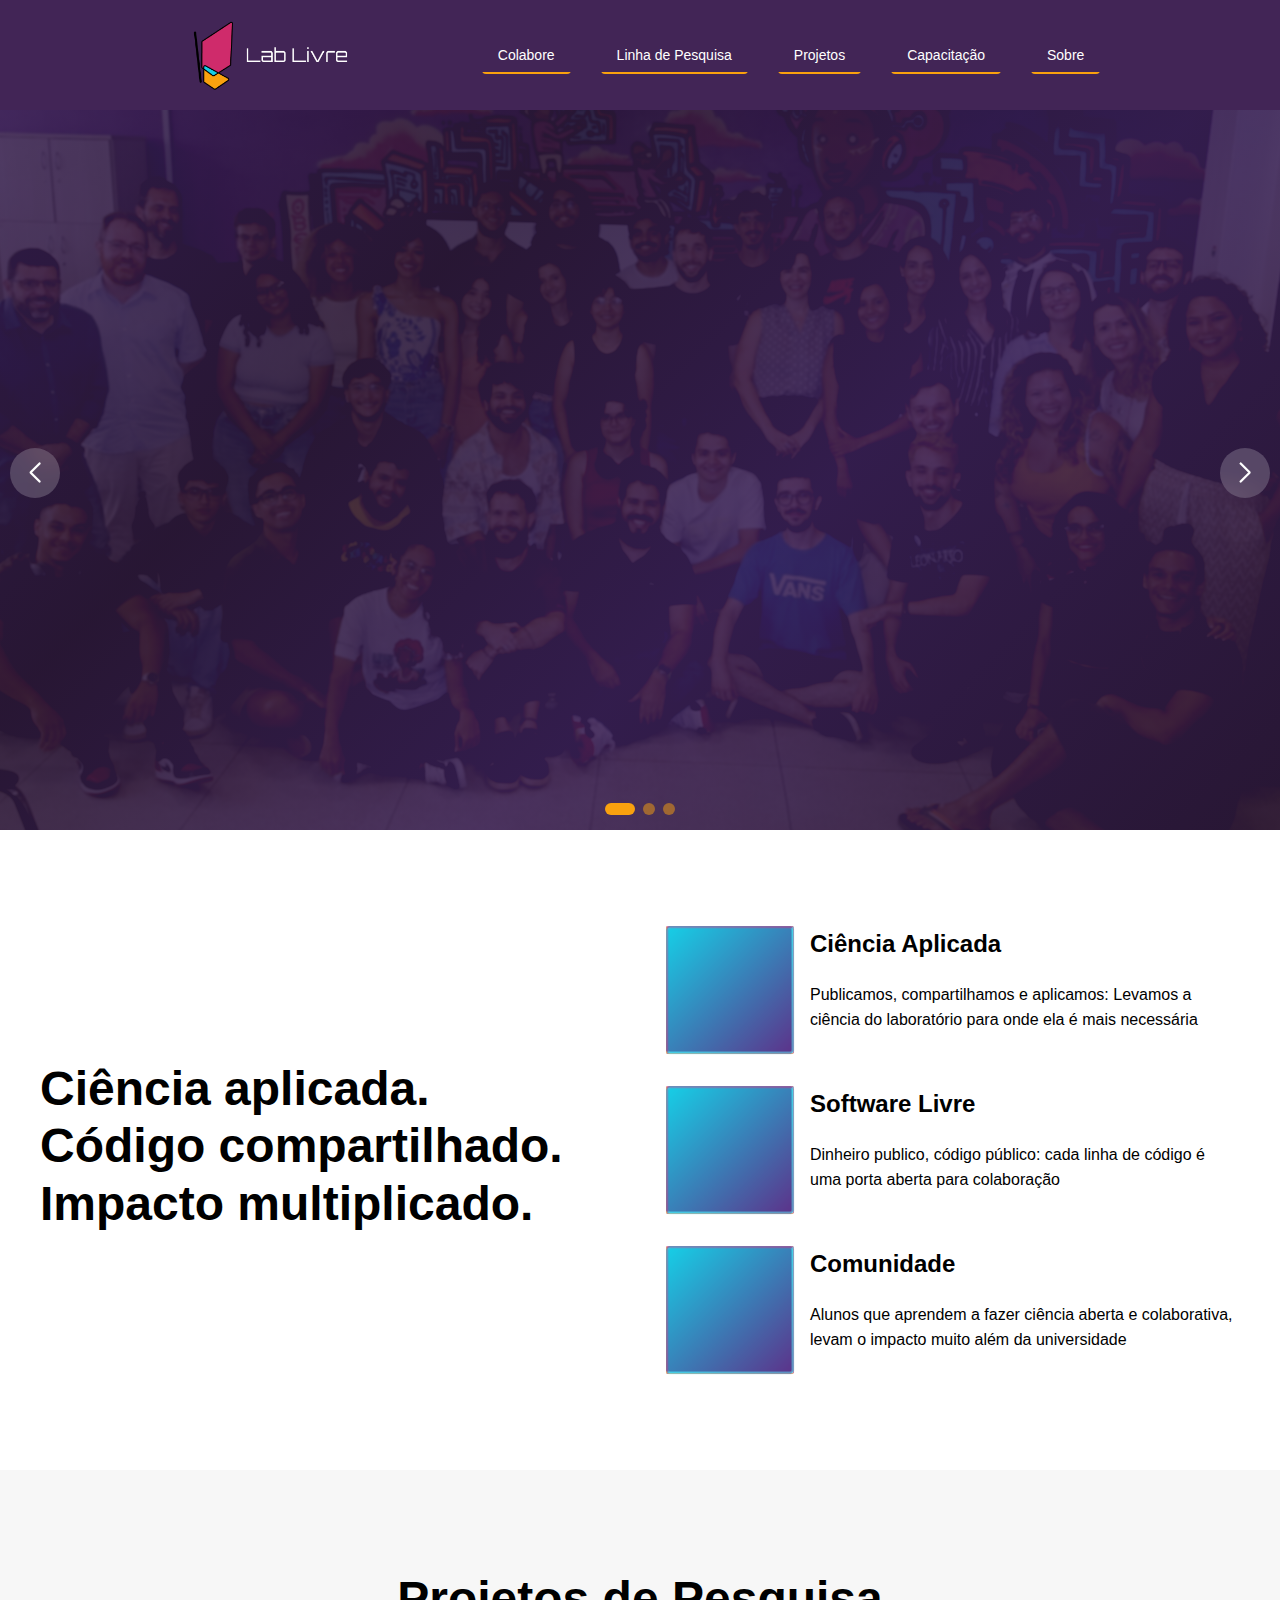
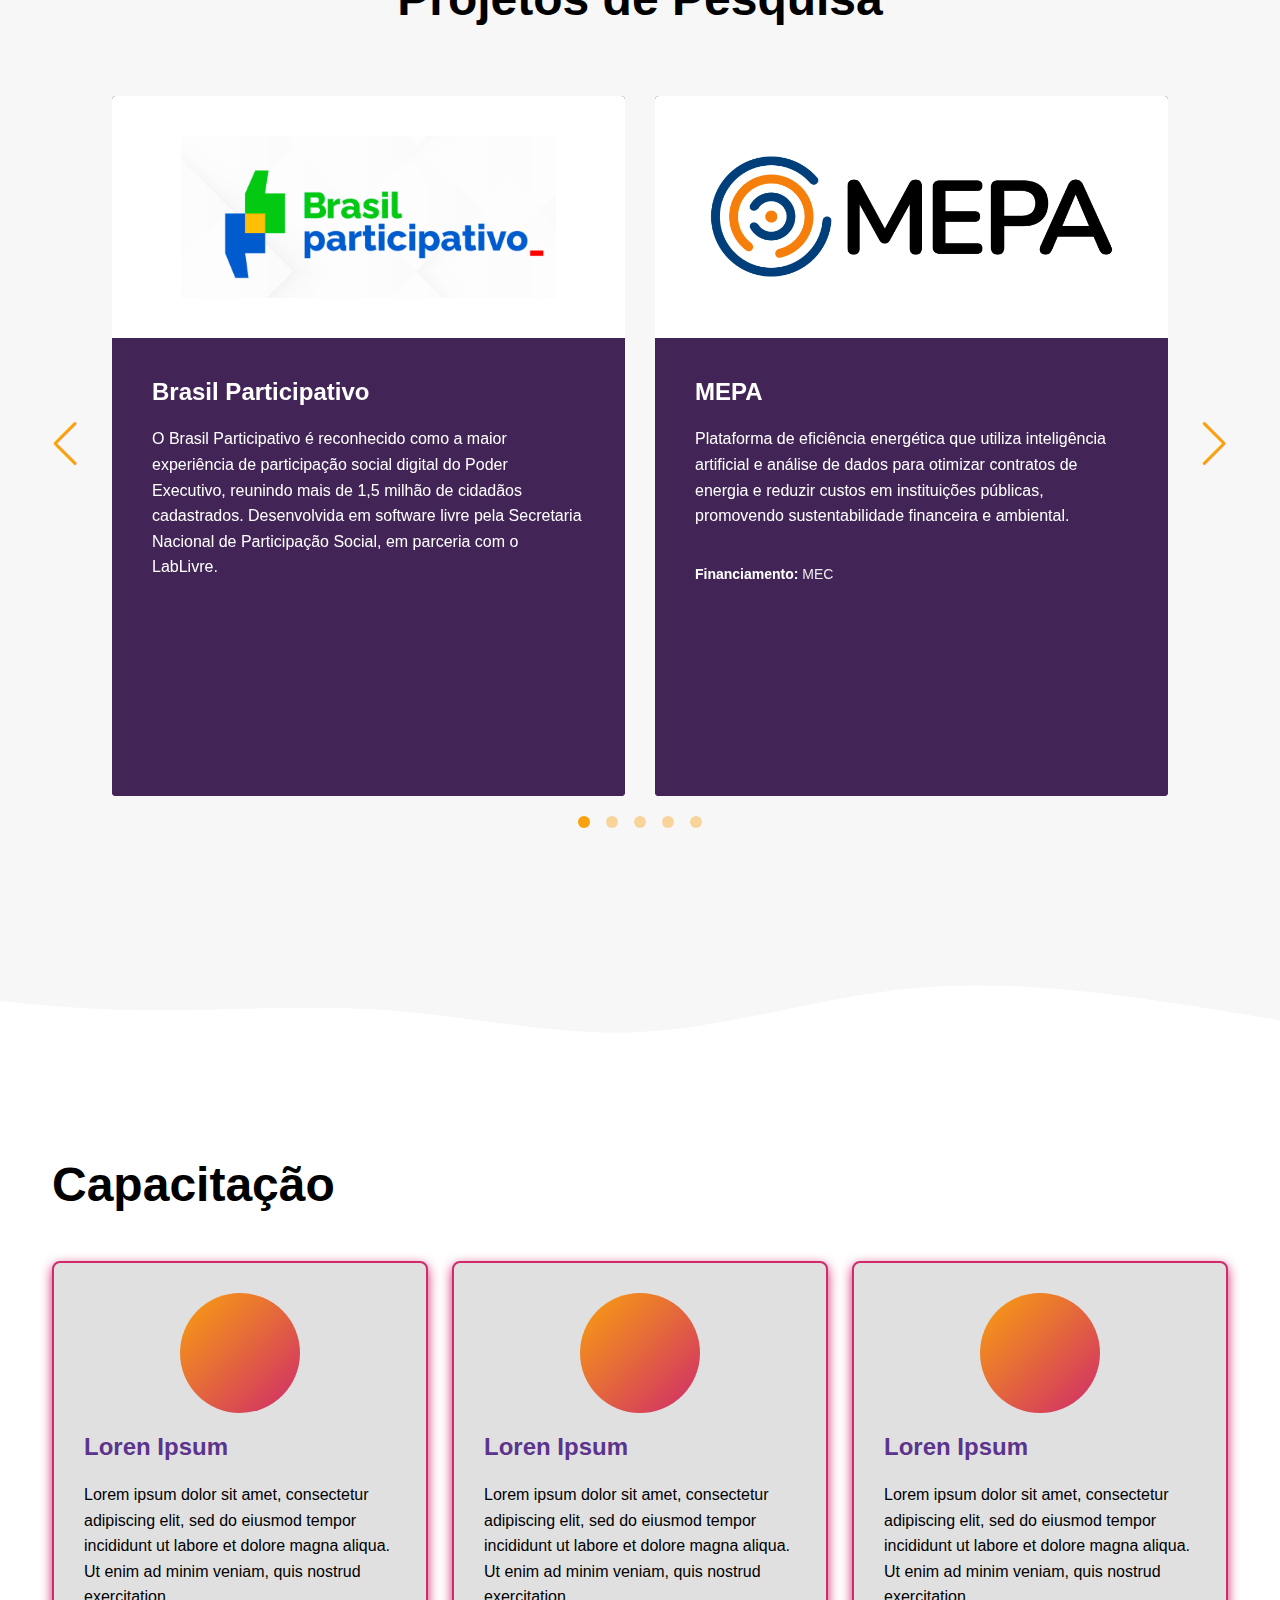
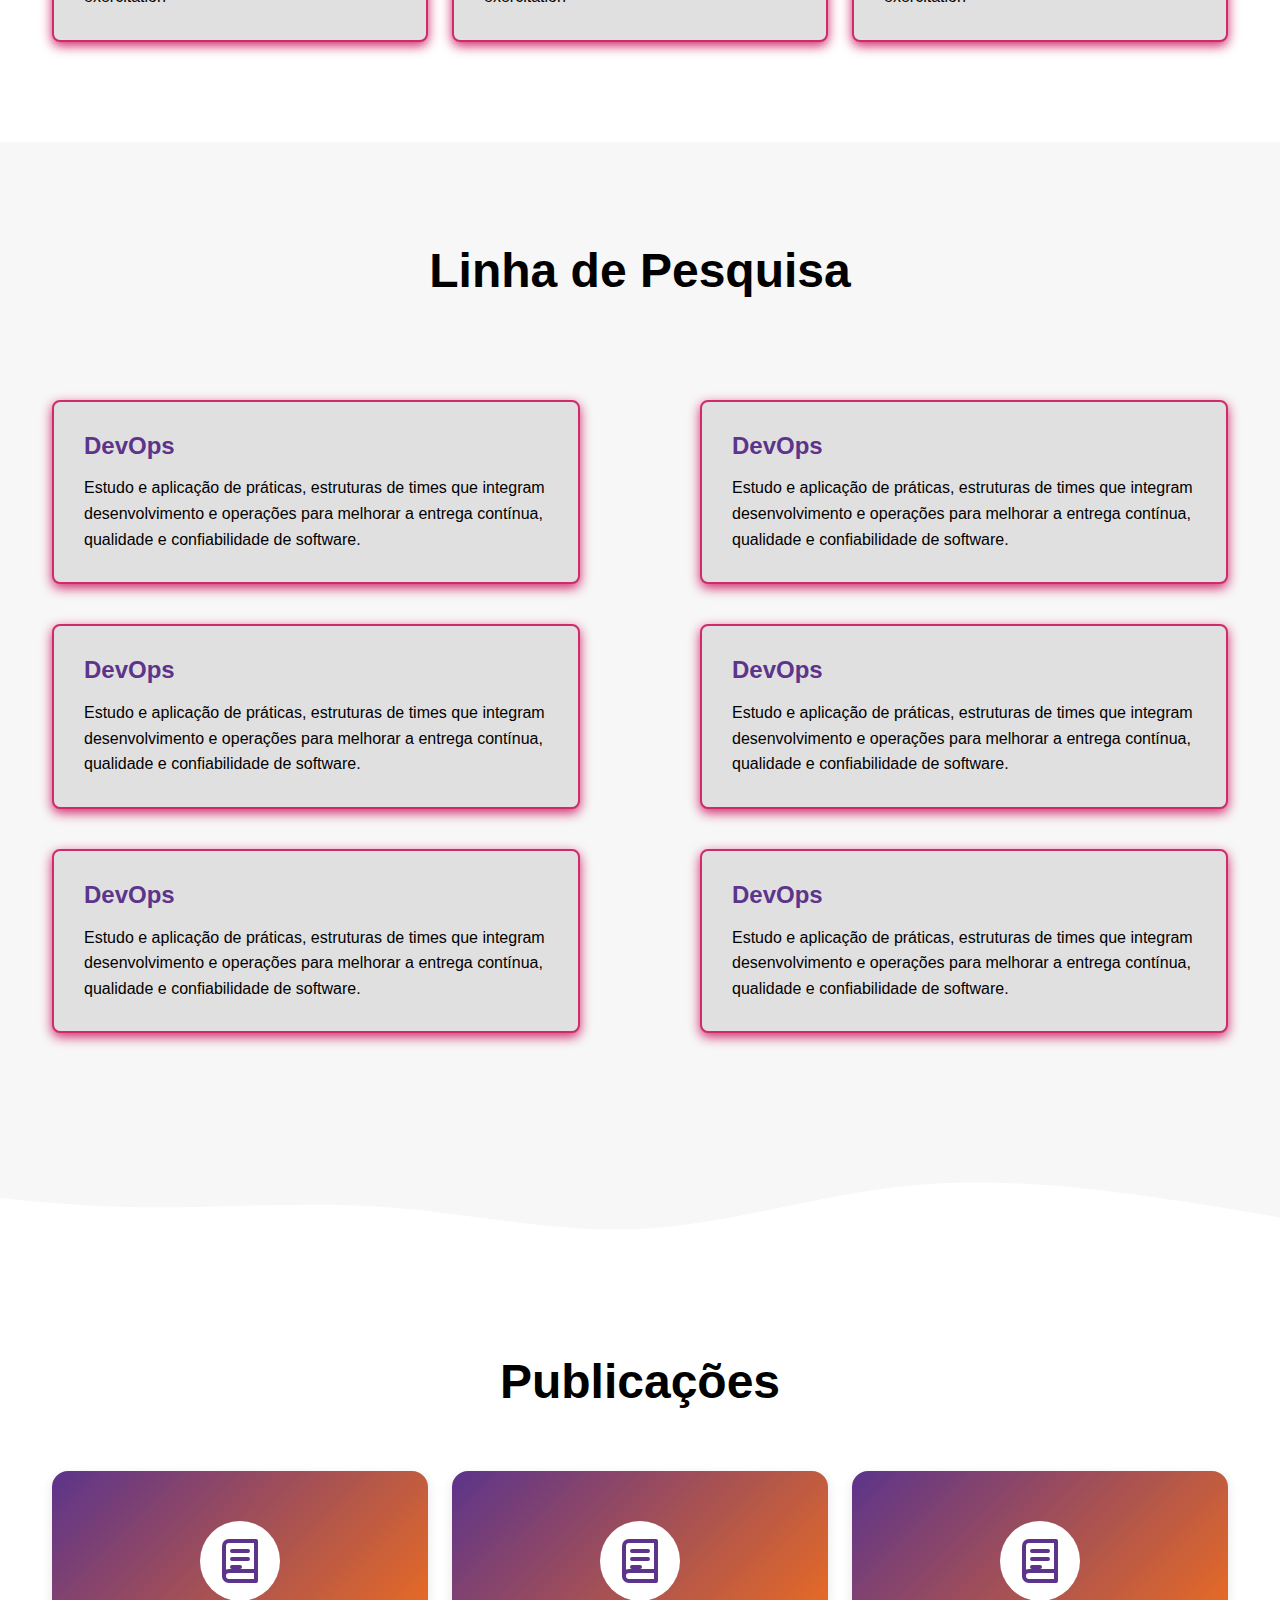
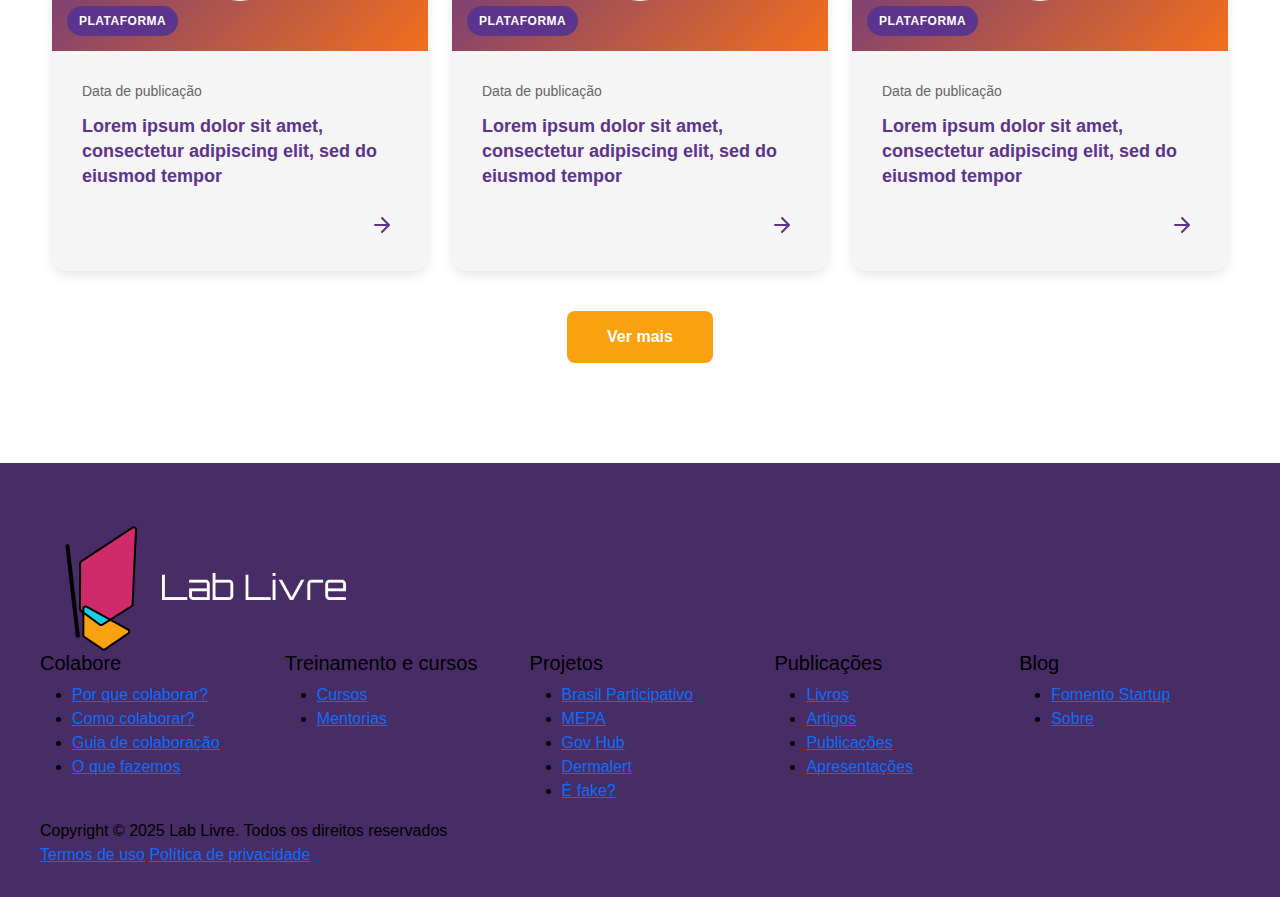
<file: index.html>
<!DOCTYPE html>

<html lang="pt-BR">
<head>
    <meta charset="UTF-8">
    <meta name="viewport" content="width=device-width, initial-scale=1.0">
    <title>LabLivre</title>
    <!-- Bootstrap CSS -->
    <link href="https://cdn.jsdelivr.net/npm/bootstrap@5.3.0/dist/css/bootstrap.min.css" rel="stylesheet">
    <link rel="stylesheet" href="./frontend/assets/navbar.css">
    <link rel="stylesheet" href="./frontend/assets/footer.css">
    <link rel="stylesheet" href="./frontend/home/home.css">
    <link rel="stylesheet" href="./frontend/home/hero-carousel.css">
    <link rel="stylesheet" href="https://cdn.jsdelivr.net/npm/swiper@11/swiper-bundle.min.css" />
    <!-- Bootstrap JS -->
    <script src="https://cdn.jsdelivr.net/npm/bootstrap@5.3.0/dist/js/bootstrap.bundle.min.js"></script>
    <script src="https://cdn.jsdelivr.net/npm/swiper@11/swiper-bundle.min.js"></script>
    <script src="./frontend/assets/navbar.js"></script>
</head>
<body>
    <header class="navbar">
        <div class="navbar-container">
            <div class="logo">
                <a href="index.html">
                    <img src="./frontend/assets/img/lab-livre.png" alt="LabLivre Logo">
                </a>
            </div>
            <div class="navbar-right">
                <button class="hamburger" aria-label="Menu">
                    <span></span>
                    <span></span>
                    <span></span>
                </button>
                <nav class="nav-links">
                    <a href="#colabore">Colabore</a>
                    <a href="#treinamentos">Linha de Pesquisa</a>
                    <a href="#projetos">Projetos</a>
                    <a href="#capacitacao">Capacitação</a>
                    <!-- <a href="#blog">Blog</a> -->
                    <!-- <a href="#fomento">Fomento Startup</a> -->
                    <a href="./frontend/sobre/index.html">Sobre</a>
                </nav>
            </div>
        </div>
    </header>

    <section class="hero-section">
        <div class="swiper hero-carousel">
            <div class="swiper-wrapper">
                <!-- Slide 1 -->
                <div class="swiper-slide hero-slide hero-slide-first">
                    <div class="hero-slide-bg" style="background-image: url('./frontend/assets/img/equipelab.jpg');"></div>
                    <div class="hero-overlay"></div>
                    <div class="hero-container">
                        <div class="hero-content">
                            <h1 class="hero-title">
                                LabLivre
                            </h1>
                            <p class="hero-text">
                                O futuro da tecnologia é aberto, inclusivo e colaborativo. No Lab Livre, acreditamos no poder do conhecimento compartilhado para transformar vidas. Conecte-se, colabore e seja parte da mudança!
                            </p>
                            <button class="hero-btn">Saiba mais ></button>
                        </div>
                    </div>
                </div>
                <!-- Slide 2 -->
                <div class="swiper-slide hero-slide hero-slide-brasil">
                    <div class="hero-slide-bg hero-slide-bg-brasil" style="background-image: url('./frontend/assets/img/mepa.jpg');"></div>
                    <div class="hero-overlay"></div>
                    <div class="hero-container">
                        <div class="hero-content">
                            <h1 class="hero-title">
                                Mepa  (Projeto de Pesquisa)
                            </h1>
                            <p class="hero-text">
                                Plataforma de eficiência energética que usa dados para otimizar contratos de energia e reduzir custos nas instituições.
                            </p>
                            <p class="hero-text">Financiamento - MEC</p>
                            <button class="hero-btn" onclick="window.open('https://mepaenergia.org/', '_blank')">Saiba mais ></button>
                        </div>
                    </div>
                </div>
                <!-- Slide 3 -->
                <div class="swiper-slide hero-slide hero-slide-brasil">
                    <div class="hero-slide-bg hero-slide-bg-brasil" style="background-image: url('./frontend/assets/img/brasil-participativo.jpg');"></div>
                    <div class="hero-overlay"></div>
                    <div class="hero-container">
                        <div class="hero-content">
                            <h1 class="hero-title">
                                Brasil Participativo
                            </h1>
                            <p class="hero-text">
                                Maior plataforma de Participação Digital já feita no Governo Federal.
                            </p>
                            <p class="hero-text">Financiamento/Apoiador - Secretaria Nacional de Participação Social - Portal Gov.br</p>
                            <button class="hero-btn" onclick="window.open('https://brasilparticipativo.presidencia.gov.br/', '_blank')">Saiba mais ></button>
                        </div>
                    </div>
                </div>

                
            </div>
            <!-- Navigation arrows -->
            <div class="swiper-button-next hero-nav-next"></div>
            <div class="swiper-button-prev hero-nav-prev"></div>
            <!-- Pagination dots -->
            <div class="swiper-pagination hero-pagination"></div>
        </div>
    </section>

    <section class="collaborate-section" id="colabore">
        <div class="collaborate-container">
            <div class="collaborate-content">
                <h2 class="collaborate-title">
                    Ciência aplicada.<br>
                    Código compartilhado.<br>
                    Impacto multiplicado.
                </h2>
            </div>
            <div class="collaborate-items">
                <div class="collaborate-item">
                    <div class="cube-container">
                        <div class="cube">
                            <div class="cube-face cube-front"></div>
                            <div class="cube-face cube-back"></div>
                            <div class="cube-face cube-right"></div>
                            <div class="cube-face cube-left"></div>
                            <div class="cube-face cube-top"></div>
                            <div class="cube-face cube-bottom"></div>
                        </div>
                    </div>
                    <div class="item-content">
                        <h3 class="item-title">Ciência Aplicada</h3>
                        <p class="item-text">
                            Publicamos, compartilhamos e aplicamos: Levamos a ciência do laboratório para onde ela é mais necessária
                        </p>
                    </div>
                </div>
                <div class="collaborate-item">
                    <div class="cube-container">
                        <div class="cube">
                            <div class="cube-face cube-front"></div>
                            <div class="cube-face cube-back"></div>
                            <div class="cube-face cube-right"></div>
                            <div class="cube-face cube-left"></div>
                            <div class="cube-face cube-top"></div>
                            <div class="cube-face cube-bottom"></div>
                        </div>
                    </div>
                    <div class="item-content">
                        <h3 class="item-title">Software Livre</h3>
                        <p class="item-text">
                            Dinheiro publico, código público: cada linha de código é uma porta aberta para colaboração
                        </p>
                    </div>
                </div>
                <div class="collaborate-item">
                    <div class="cube-container">
                        <div class="cube">
                            <div class="cube-face cube-front"></div>
                            <div class="cube-face cube-back"></div>
                            <div class="cube-face cube-right"></div>
                            <div class="cube-face cube-left"></div>
                            <div class="cube-face cube-top"></div>
                            <div class="cube-face cube-bottom"></div>
                        </div>
                    </div>
                    <div class="item-content">
                        <h3 class="item-title">Comunidade</h3>
                        <p class="item-text">
                            Alunos que aprendem a fazer ciência aberta e colaborativa, levam o impacto muito além da universidade
                        </p>
                    </div>
                </div>
            </div>
        </div>
    </section>

    <section class="projects-section" id="projetos">
        <div class="container">
            <div class="row">
                <div class="col-12">
                    <h2 class="projects-title">Projetos de Pesquisa</h2>
                </div>
            </div>
            <div class="row">
                <div class="col-12">
                    <div class="projects-carousel-wrapper">
                        <div class="swiper projects-carousel">
                            <div class="swiper-wrapper">
                                <div class="swiper-slide">
                                    <div class="project-card-flip">
                                        <div class="project-card-front">
                                            <div class="project-image-placeholder">
                                                <img src="./frontend/assets/img/bp-logo.png" alt="Brasil Participativo" class="project-logo">
                                            </div>
                                            <div class="project-content">
                                                <h3 class="project-title">Brasil Participativo</h3>
                                                <p class="project-description">
                                                    O Brasil Participativo é reconhecido como a maior experiência de participação social digital do Poder Executivo, reunindo mais de 1,5 milhão de cidadãos cadastrados. Desenvolvida em software livre pela Secretaria Nacional de Participação Social, em parceria com o LabLivre.
                                                </p>
                                            </div>
                                        </div>
                                        <div class="project-card-back">
                                            <div class="project-content">
                                                <h3 class="project-title">Brasil Participativo</h3>
                                                <p class="project-description">
                                                    O Lab Livre desenvolve pesquisa aplicada que fortalece a democracia participativa no Brasil. Entre suas frentes de pesquisa estão: contribuições para a comunidade tecnopolítica Decidim, manutenção de comuns digitais, aplicação de inteligência artificial para ampliar a participação social, aprendizado orientado à experiência, desenvolvimento de novas metodologias de participação digital e experimentação com participação via WhatsApp — levando o debate público para onde as pessoas já estão.
                                                </p>
                                                <a href="https://brasilparticipativo.presidencia.gov.br/" target="_blank" class="project-link">Saiba mais →</a>
                                            </div>
                                        </div>
                                    </div>
                                </div>
                                <div class="swiper-slide">
                                    <div class="project-card-flip">
                                        <div class="project-card-front">
                                            <div class="project-image-placeholder">
                                                <img src="./frontend/assets/img/mepa-logo.png" alt="MEPA" class="project-logo">
                                            </div>
                                            <div class="project-content">
                                                <h3 class="project-title">MEPA</h3>
                                                <p class="project-description">
                                                    Plataforma de eficiência energética que utiliza inteligência artificial e análise de dados para otimizar contratos de energia e reduzir custos em instituições públicas, promovendo sustentabilidade financeira e ambiental.
                                                </p>
                                                <p class="project-financing"><strong>Financiamento:</strong> MEC</p>
                                            </div>
                                        </div>
                                        <div class="project-card-back">
                                            <div class="project-content">
                                                <h3 class="project-title">MEPA</h3>
                                                <p class="project-description">
                                                    Em parceria com o laboratório UnB Energia, o LabLivre desenvolve metodologias inovadoras de gestão de contratos para grandes consumidores de energia. O resultado é o MEPA, um software livre que oferece recomendações personalizadas por IA para alteração contratual e monitora em tempo real a qualidade energética das instalações.
                                                </p>
                                                <p class="project-description">
                                                    A plataforma identifica oportunidades de economia, antecipa problemas na rede elétrica e auxilia gestores públicos a tomarem decisões baseadas em dados — transformando a gestão energética de reativa em estratégica. Financiado pelo MEC, adotado por várias universidades, o projeto já demonstra como tecnologia e ciência podem gerar economia direta para o orçamento público.
                                                </p>
                                                <a href="https://mepaenergia.org/" target="_blank" class="project-link">Saiba mais →</a>
                                            </div>
                                        </div>
                                    </div>
                                </div>
                                <div class="swiper-slide">
                                    <div class="project-card-flip">
                                        <div class="project-card-front">
                                            <div class="project-image-placeholder">
                                                <img src="./frontend/assets/img/govhub-logo.png" alt="Gov Hub" class="project-logo">
                                            </div>
                                            <div class="project-content">
                                                <h3 class="project-title">Gov Hub</h3>
                                                <p class="project-description">
                                                    Plataforma de dados para a integração dos sistemas estruturantes do Governo Federal, transformando-os em informações estratégicas para uma gestão pública baseada em dados.
                                                </p>
                                                <p class="project-financing"><strong>Financiamento/Apoiador:</strong> IPEA, Ministério da Igualdade Racial (MIR)</p>
                                            </div>
                                        </div>
                                        <div class="project-card-back">
                                            <div class="project-content">
                                                <h3 class="project-title">Gov Hub</h3>
                                                <p class="project-description">
                                                    O LabLivre pesquisa e desenvolve metodologias inovadoras para integrar bases de dados governamentais por meio de uma arquitetura robusta de dados. O resultado é um pipeline completamente rastreável, versionado e qualificado — garantindo transparência, confiabilidade e qualidade nas informações que orientam políticas públicas.
                                                </p>
                                                <p class="project-description">
                                                    Desenvolvido em parceria com o IPEA e o Ministério da Igualdade Racial, o GovHub representa um avanço na capacidade do Estado de compreender desafios complexos e tomar decisões fundamentadas em dados reais.
                                                </p>
                                                <a href="https://gov-hub.io/" target="_blank" class="project-link">Saiba mais →</a>
                                            </div>
                                        </div>
                                    </div>
                                </div>
                                <div class="swiper-slide">
                                    <div class="project-card-flip">
                                        <div class="project-card-front">
                                            <div class="project-image-placeholder">
                                                <img src="./frontend/assets/img/dermalert-logo.png" alt="Dermalert" class="project-logo">
                                            </div>
                                            <div class="project-content">
                                                <h3 class="project-title">Dermalert</h3>
                                                <p class="project-description">
                                                    Sistema Inteligente de Detecção de Lesões Dermatológicas voltado para a triagem de pacientes com suspeita de câncer de pele, facilitando a identificação precoce e o encaminhamento adequado.
                                                </p>
                                                <p class="project-financing"><strong>Financiamento/Apoiador:</strong> FAP-DF</p>
                                            </div>
                                        </div>
                                        <div class="project-card-back">
                                            <div class="project-content">
                                                <h3 class="project-title">Dermalert</h3>
                                                <p class="project-description">
                                                    O LabLivre desenvolve pesquisa aplicada para criar uma arquitetura de dados integrada (data fabric) que qualifica e organiza informações da jornada de pacientes com suspeita de câncer de pele.
                                                </p>
                                                <p class="project-description">
                                                    O projeto disponibiliza à comunidade científica e ao mercado um banco de imagens de alta qualidade da diversidade de peles brasileiras — uma contribuição fundamental para aprimorar modelos de inteligência artificial na detecção precoce da doença. Ao incluir a pluralidade de tons e características da população brasileira, os algoritmos se tornam mais precisos e equitativos, beneficiando quem mais precisa de diagnóstico rápido e eficaz.
                                                </p>
                                                <a href="https://www.dermalert.ai/" target="_blank" class="project-link">Saiba mais →</a>
                                            </div>
                                        </div>
                                    </div>
                                </div>
                                <div class="swiper-slide">
                                    <div class="project-card-flip">
                                        <div class="project-card-front">
                                            <div class="project-image-placeholder">
                                                <span class="project-text-logo">ThinkAds</span>
                                            </div>
                                            <div class="project-content">
                                                <h3 class="project-title">É fake?</h3>
                                                <p class="project-description">
                                                    Sistema avançado de inteligência artificial que identifica conteúdos desinformativos em matérias jornalísticas com precisão e transparência, fortalecendo o ecossistema de informação confiável no Brasil.
                                                </p>
                                                <p class="project-financing"><strong>Financiamento:</strong> Edital Dex/UnB</p>
                                                <p class="project-financing"><strong>Parceiro:</strong> Sleeping Giants</p>
                                            </div>
                                        </div>
                                        <div class="project-card-back">
                                            <div class="project-content">
                                                <h3 class="project-title">É fake?</h3>
                                                <p class="project-description">
                                                    O LabLivre desenvolve um sistema RAG (Retrieval-Augmented Generation) que utiliza como base de conhecimento conceitos e indicadores científicos de desinformação. A plataforma conta com um pipeline automatizado que minera notícias de diversas fontes, classifica-as por meio de IA e submete os resultados à validação de especialistas — combinando velocidade tecnológica com rigor humano.
                                                </p>
                                                <p class="project-description">
                                                    Desenvolvido em parceria com o Sleeping Giants e financiado pelo Edital Dex/UnB, o projeto representa uma contribuição fundamental da ciência e tecnologia para a sociedade civil, auxiliando cidadãos, jornalistas e pesquisadores a identificarem conteúdos enganosos em um cenário de crescente polarização informacional.
                                                </p>
                                                <a href="https://think-ads.vercel.app/" target="_blank" class="project-link">Saiba mais →</a>
                                            </div>
                                        </div>
                                    </div>
                                </div>
                            </div>
                        </div>
                        <div class="swiper-pagination"></div>
                        <div class="swiper-button-prev"></div>
                        <div class="swiper-button-next"></div>
                    </div>
                </div>
            </div>
        </div>
    </section>

    <div class="wave-divider wave-1">
        <svg xmlns="http://www.w3.org/2000/svg" viewBox="0 0 1440 320" preserveAspectRatio="none">
            <path fill="#FFFFFF" fill-opacity="1" d="M0,128L40,144C80,160,160,192,240,197.3C320,203,400,181,480,197.3C560,213,640,267,720,256C800,245,880,171,960,144C1040,117,1120,139,1200,170.7C1280,203,1360,245,1400,266.7L1440,288L1440,320L1400,320C1360,320,1280,320,1200,320C1120,320,1040,320,960,320C880,320,800,320,720,320C640,320,560,320,480,320C400,320,320,320,240,320C160,320,80,320,40,320L0,320Z"></path>
        </svg>
    </div>

    <section class="capacitacao-section" id="capacitacao">
        <div class="container">
            <div class="row">
                <div class="col-12">
                    <h2 class="capacitacao-title">Capacitação</h2>
                </div>
            </div>
            <div class="row g-4">
                <div class="col-md-4 col-sm-6 col-12">
                    <div class="capacitacao-card">
                        <div class="capacitacao-image-placeholder"></div>
                        <h3 class="capacitacao-card-title">Loren Ipsum</h3>
                        <p class="capacitacao-card-description">
                            Lorem ipsum dolor sit amet, consectetur adipiscing elit, sed do eiusmod tempor incididunt ut labore et dolore magna aliqua. Ut enim ad minim veniam, quis nostrud exercitation
                        </p>
                    </div>
                </div>
                <div class="col-md-4 col-sm-6 col-12">
                    <div class="capacitacao-card">
                        <div class="capacitacao-image-placeholder"></div>
                        <h3 class="capacitacao-card-title">Loren Ipsum</h3>
                        <p class="capacitacao-card-description">
                            Lorem ipsum dolor sit amet, consectetur adipiscing elit, sed do eiusmod tempor incididunt ut labore et dolore magna aliqua. Ut enim ad minim veniam, quis nostrud exercitation
                        </p>
                    </div>
                </div>
                <div class="col-md-4 col-sm-6 col-12">
                    <div class="capacitacao-card">
                        <div class="capacitacao-image-placeholder"></div>
                        <h3 class="capacitacao-card-title">Loren Ipsum</h3>
                        <p class="capacitacao-card-description">
                            Lorem ipsum dolor sit amet, consectetur adipiscing elit, sed do eiusmod tempor incididunt ut labore et dolore magna aliqua. Ut enim ad minim veniam, quis nostrud exercitation
                        </p>
                    </div>
                </div>
            </div>
        </div>
    </section>

    <section class="training-section" id="treinamentos">
        <div class="container">
            <div class="row">
                <div class="col-12">
                    <h2 class="training-title">Linha de Pesquisa</h2>
                </div>
            </div>
            <div class="row training-row-custom">
                <div class="col-md-6 col-12">
                    <div class="training-card">
                        <h3 class="training-card-title">DevOps</h3>
                        <p class="training-card-description">
                            Estudo e aplicação de práticas, estruturas de times que integram desenvolvimento e operações para melhorar a entrega contínua, qualidade e confiabilidade de software.
                        </p>
                    </div>
                </div>
                <div class="col-md-6 col-12">
                    <div class="training-card">
                        <h3 class="training-card-title">DevOps</h3>
                        <p class="training-card-description">
                            Estudo e aplicação de práticas, estruturas de times que integram desenvolvimento e operações para melhorar a entrega contínua, qualidade e confiabilidade de software.
                        </p>
                    </div>
                </div>
                <div class="col-md-6 col-12">
                    <div class="training-card">
                        <h3 class="training-card-title">DevOps</h3>
                        <p class="training-card-description">
                            Estudo e aplicação de práticas, estruturas de times que integram desenvolvimento e operações para melhorar a entrega contínua, qualidade e confiabilidade de software.
                        </p>
                    </div>
                </div>
                <div class="col-md-6 col-12">
                    <div class="training-card">
                        <h3 class="training-card-title">DevOps</h3>
                        <p class="training-card-description">
                            Estudo e aplicação de práticas, estruturas de times que integram desenvolvimento e operações para melhorar a entrega contínua, qualidade e confiabilidade de software.
                        </p>
                    </div>
                </div>
                <div class="col-md-6 col-12">
                    <div class="training-card">
                        <h3 class="training-card-title">DevOps</h3>
                        <p class="training-card-description">
                            Estudo e aplicação de práticas, estruturas de times que integram desenvolvimento e operações para melhorar a entrega contínua, qualidade e confiabilidade de software.
                        </p>
                    </div>
                </div>
                <div class="col-md-6 col-12">
                    <div class="training-card">
                        <h3 class="training-card-title">DevOps</h3>
                        <p class="training-card-description">
                            Estudo e aplicação de práticas, estruturas de times que integram desenvolvimento e operações para melhorar a entrega contínua, qualidade e confiabilidade de software.
                        </p>
                    </div>
                </div>
            </div>
        </div>
    </section>

    <div class="wave-divider wave-2">
        <svg xmlns="http://www.w3.org/2000/svg" viewBox="0 0 1440 320" preserveAspectRatio="none">
                <path fill="#FFFFFF" fill-opacity="1" d="M0,128L40,144C80,160,160,192,240,197.3C320,203,400,181,480,197.3C560,213,640,267,720,256C800,245,880,171,960,144C1040,117,1120,139,1200,170.7C1280,203,1360,245,1400,266.7L1440,288L1440,320L1400,320C1360,320,1280,320,1200,320C1120,320,1040,320,960,320C880,320,800,320,720,320C640,320,560,320,480,320C400,320,320,320,240,320C160,320,80,320,40,320L0,320Z"></path>
        </svg>
    </div>

    <section class="news-section" id="noticias">
        <div class="container">
            <div class="row">
                <div class="col-12">
                    <h2 class="news-title">Publicações</h2>
                </div>
            </div>
            <div class="row g-4">
                <div class="col-md-4 col-sm-6 col-12">
                    <div class="news-card">
                        <div class="news-card-header">
                            <div class="news-card-icon">
                                <svg width="48" height="48" viewBox="0 0 24 24" fill="none" xmlns="http://www.w3.org/2000/svg">
                                    <path d="M4 19.5A2.5 2.5 0 0 1 6.5 17H20" stroke="currentColor" stroke-width="2" stroke-linecap="round" stroke-linejoin="round"/>
                                    <path d="M6.5 2H20v20H6.5A2.5 2.5 0 0 1 4 19.5v-15A2.5 2.5 0 0 1 6.5 2z" stroke="currentColor" stroke-width="2" stroke-linecap="round" stroke-linejoin="round"/>
                                    <path d="M8 7h8M8 11h8M8 15h4" stroke="currentColor" stroke-width="2" stroke-linecap="round" stroke-linejoin="round"/>
                                </svg>
                            </div>
                            <div class="news-card-tag">PLATAFORMA</div>
                        </div>
                        <div class="news-card-body">
                            <p class="news-card-date">Data de publicação</p>
                            <h3 class="news-card-title">Lorem ipsum dolor sit amet, consectetur adipiscing elit, sed do eiusmod tempor</h3>
                            <div class="news-card-arrow">
                                <svg width="24" height="24" viewBox="0 0 24 24" fill="none" xmlns="http://www.w3.org/2000/svg">
                                    <path d="M5 12h14M12 5l7 7-7 7" stroke="currentColor" stroke-width="2" stroke-linecap="round" stroke-linejoin="round"/>
                                </svg>
                            </div>
                        </div>
                    </div>
                </div>
                <div class="col-md-4 col-sm-6 col-12">
                    <div class="news-card">
                        <div class="news-card-header">
                            <div class="news-card-icon">
                                <svg width="48" height="48" viewBox="0 0 24 24" fill="none" xmlns="http://www.w3.org/2000/svg">
                                    <path d="M4 19.5A2.5 2.5 0 0 1 6.5 17H20" stroke="currentColor" stroke-width="2" stroke-linecap="round" stroke-linejoin="round"/>
                                    <path d="M6.5 2H20v20H6.5A2.5 2.5 0 0 1 4 19.5v-15A2.5 2.5 0 0 1 6.5 2z" stroke="currentColor" stroke-width="2" stroke-linecap="round" stroke-linejoin="round"/>
                                    <path d="M8 7h8M8 11h8M8 15h4" stroke="currentColor" stroke-width="2" stroke-linecap="round" stroke-linejoin="round"/>
                                </svg>
                            </div>
                            <div class="news-card-tag">PLATAFORMA</div>
                        </div>
                        <div class="news-card-body">
                            <p class="news-card-date">Data de publicação</p>
                            <h3 class="news-card-title">Lorem ipsum dolor sit amet, consectetur adipiscing elit, sed do eiusmod tempor</h3>
                            <div class="news-card-arrow">
                                <svg width="24" height="24" viewBox="0 0 24 24" fill="none" xmlns="http://www.w3.org/2000/svg">
                                    <path d="M5 12h14M12 5l7 7-7 7" stroke="currentColor" stroke-width="2" stroke-linecap="round" stroke-linejoin="round"/>
                                </svg>
                            </div>
                        </div>
                    </div>
                </div>
                <div class="col-md-4 col-sm-6 col-12">
                    <div class="news-card">
                        <div class="news-card-header">
                            <div class="news-card-icon">
                                <svg width="48" height="48" viewBox="0 0 24 24" fill="none" xmlns="http://www.w3.org/2000/svg">
                                    <path d="M4 19.5A2.5 2.5 0 0 1 6.5 17H20" stroke="currentColor" stroke-width="2" stroke-linecap="round" stroke-linejoin="round"/>
                                    <path d="M6.5 2H20v20H6.5A2.5 2.5 0 0 1 4 19.5v-15A2.5 2.5 0 0 1 6.5 2z" stroke="currentColor" stroke-width="2" stroke-linecap="round" stroke-linejoin="round"/>
                                    <path d="M8 7h8M8 11h8M8 15h4" stroke="currentColor" stroke-width="2" stroke-linecap="round" stroke-linejoin="round"/>
                                </svg>
                            </div>
                            <div class="news-card-tag">PLATAFORMA</div>
                        </div>
                        <div class="news-card-body">
                            <p class="news-card-date">Data de publicação</p>
                            <h3 class="news-card-title">Lorem ipsum dolor sit amet, consectetur adipiscing elit, sed do eiusmod tempor</h3>
                            <div class="news-card-arrow">
                                <svg width="24" height="24" viewBox="0 0 24 24" fill="none" xmlns="http://www.w3.org/2000/svg">
                                    <path d="M5 12h14M12 5l7 7-7 7" stroke="currentColor" stroke-width="2" stroke-linecap="round" stroke-linejoin="round"/>
                                </svg>
                            </div>
                        </div>
                    </div>
                </div>
            </div>
            <div class="row">
                <div class="col-12 text-center">
                    <button class="news-view-more-btn">Ver mais</button>
                </div>
            </div>
        </div>
    </section>

    <footer class="footer">
        <div class="footer-container">
            <div class="footer-logo">
                <img src="./frontend/assets/img/lab-livre.png" alt="Lab Livre Logo">
            </div>
            
            <div class="footer-links">
                <div class="container-fluid px-0">
                    <div class="row g-4">
                        <!-- Colabore -->
                        <div class="col-lg col-md-4 col-sm-6 col-12">
                            <h5>Colabore</h5>
                            <ul>
                                <li><a href="#por-que-colaborar">Por que colaborar?</a></li>
                                <li><a href="#como-colaborar">Como colaborar?</a></li>
                                <li><a href="#guia-colaboracao">Guia de colaboração</a></li>
                                <li><a href="#o-que-fazemos">O que fazemos</a></li>
                            </ul>
                        </div>
                        
                        <!-- Treinamento e cursos -->
                        <div class="col-lg col-md-4 col-sm-6 col-12">
                            <h5>Treinamento e cursos</h5>
                            <ul>
                                <li><a href="#cursos">Cursos</a></li>
                                <li><a href="#mentorias">Mentorias</a></li>
                            </ul>
                        </div>
                        
                        <!-- Projetos -->
                        <div class="col-lg col-md-4 col-sm-6 col-12">
                            <h5>Projetos</h5>
                            <ul>
                                <li><a href="https://brasilparticipativo.presidencia.gov.br/" target="_blank">Brasil Participativo</a></li>
                                <li><a href="https://mepaenergia.org/" target="_blank">MEPA</a></li>
                                <li><a href="https://gov-hub.io/" target="_blank">Gov Hub</a></li>
                                <li><a href="https://dermalert.ai/" target="_blank">Dermalert</a></li>
                                <li><a href="#">É fake?</a></li>
                            </ul>
                        </div>
                        
                        <!-- Publicações -->
                        <div class="col-lg col-md-4 col-sm-6 col-12">
                            <h5>Publicações</h5>
                            <ul>
                                <li><a href="#livros">Livros</a></li>
                                <li><a href="#artigos">Artigos</a></li>
                                <li><a href="#publicacoes">Publicações</a></li>
                                <li><a href="#apresentacoes">Apresentações</a></li>
                            </ul>
                        </div>
                        
                        <!-- Blog -->
                        <div class="col-lg col-md-4 col-sm-6 col-12">
                            <h5>Blog</h5>
                            <ul>
                                <li><a href="#fomento-startup">Fomento Startup</a></li>
                                <li><a href="#sobre">Sobre</a></li>
                            </ul>
                        </div>
                    </div>
                </div>
            </div>
            
            <div class="footer-bottom">
                <div class="footer-copyright">
                    Copyright © 2025 Lab Livre. Todos os direitos reservados
                </div>
                <div class="footer-legal">
                    <a href="#termos">Termos de uso</a>
                    <a href="#privacidade">Política de privacidade</a>
                </div>
            </div>
        </div>
    </footer>

    <script src="./frontend/home/home.js"></script>
    <script src="./frontend/home/hero-carousel.js"></script>

</body>
</html>
</file>
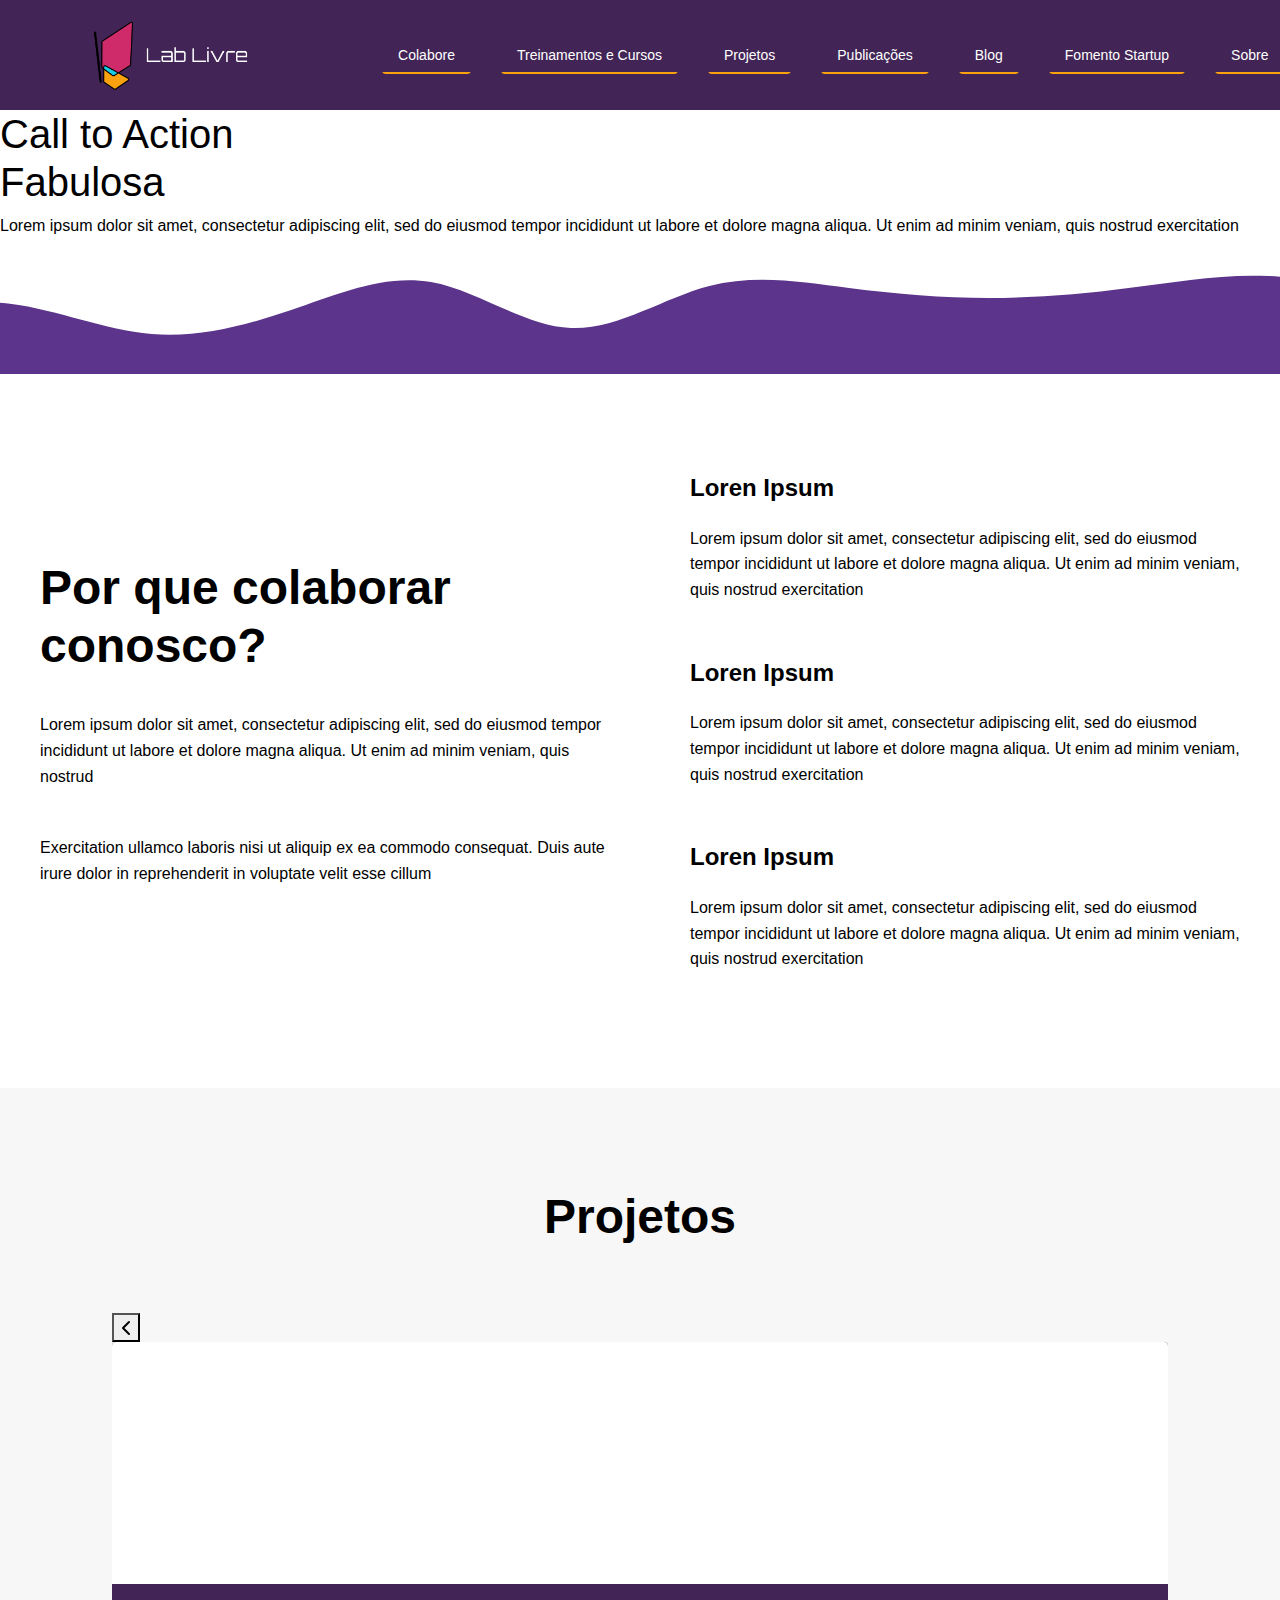
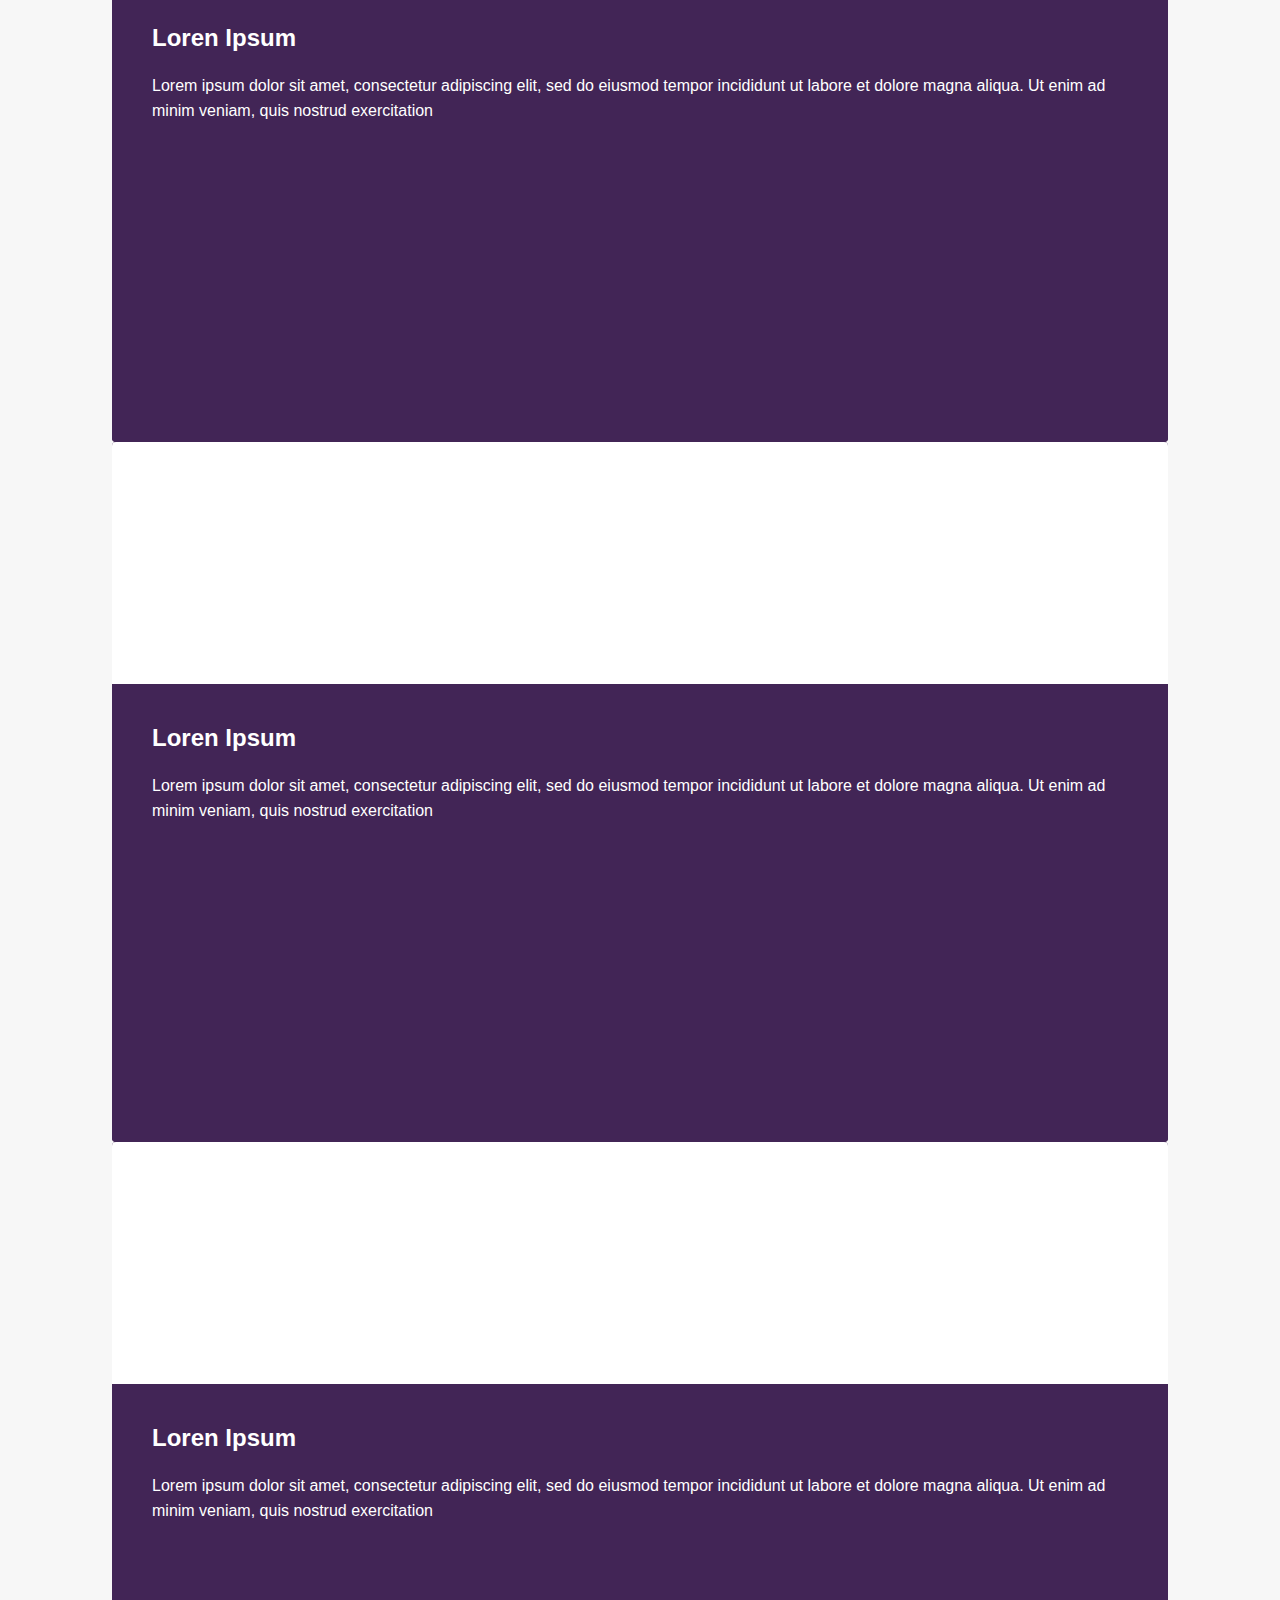
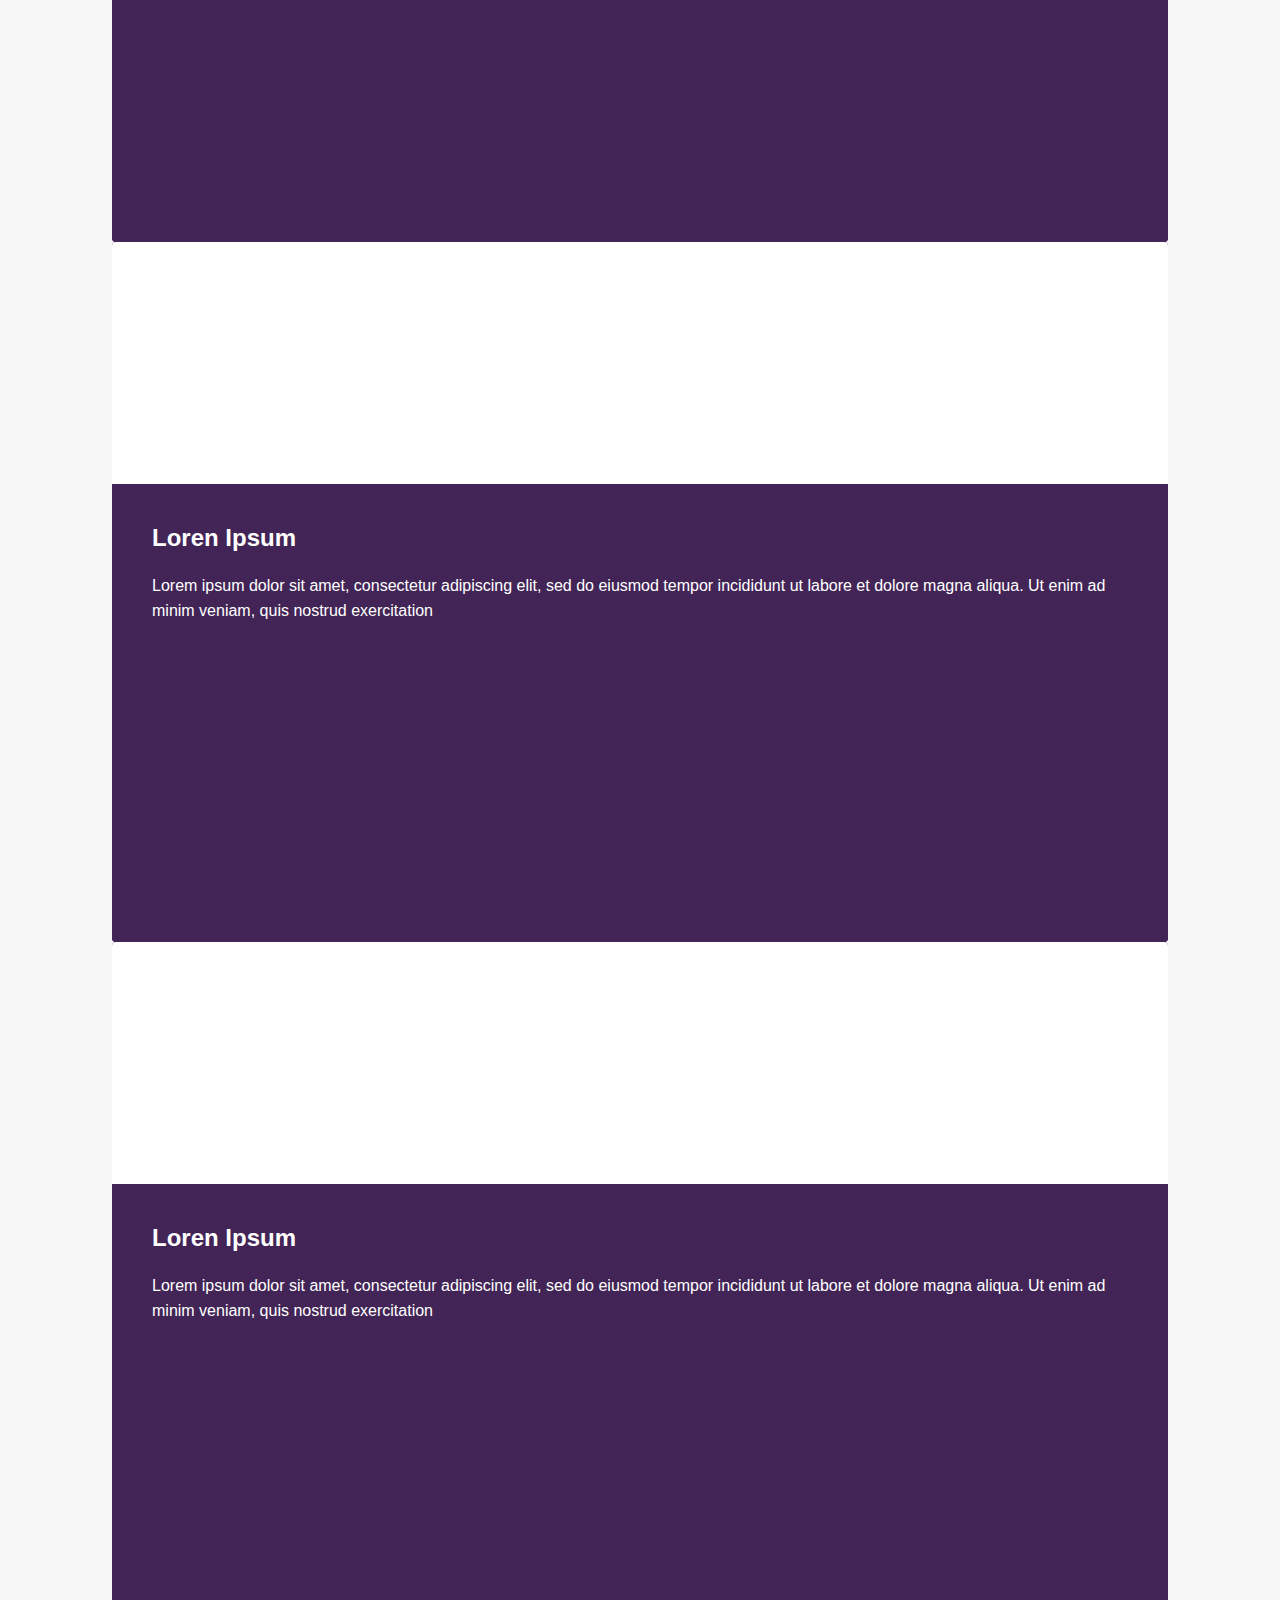
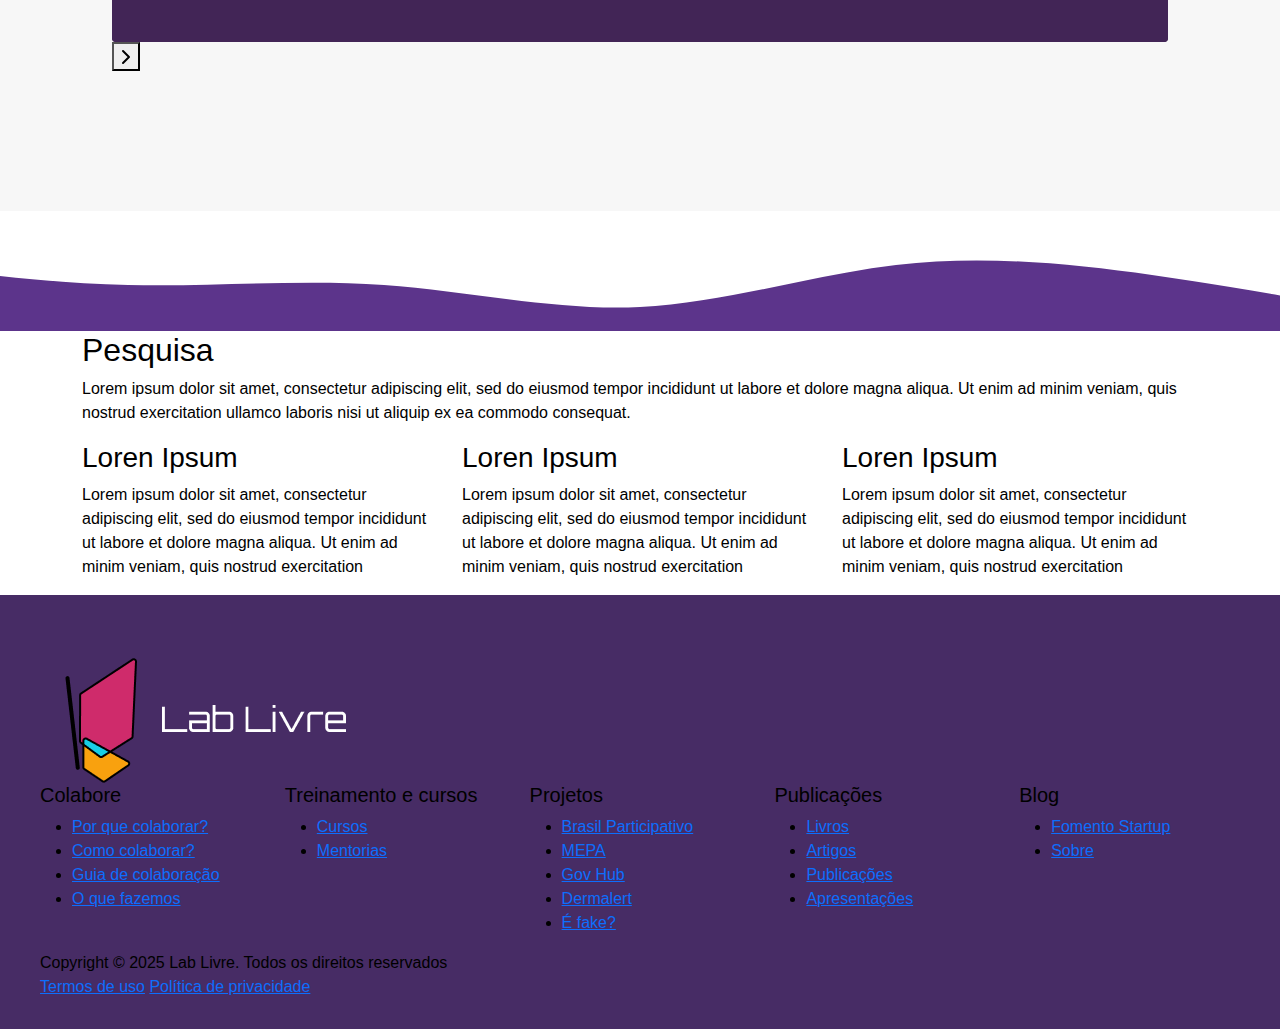
<file: frontend/home/index.html>
<!DOCTYPE html>
<html lang="pt-BR">
<head>
    <meta charset="UTF-8">
    <meta name="viewport" content="width=device-width, initial-scale=1.0">
    <title>LabLivre</title>
    <!-- Bootstrap CSS -->
    <link href="https://cdn.jsdelivr.net/npm/bootstrap@5.3.0/dist/css/bootstrap.min.css" rel="stylesheet">
    <link rel="stylesheet" href="../assets/navbar.css">
    <link rel="stylesheet" href="../assets/footer.css">
    <link rel="stylesheet" href="home.css">
    <!-- Bootstrap JS -->
    <script src="https://cdn.jsdelivr.net/npm/bootstrap@5.3.0/dist/js/bootstrap.bundle.min.js"></script>
    <script src="../assets/navbar.js"></script>
</head>
<body>
    <header class="navbar">
        <div class="navbar-container">
            <div class="logo">
                <img src="../assets/img/lab-livre.png" alt="LabLivre Logo">
            </div>
            <div class="navbar-right">
                <button class="hamburger" aria-label="Menu">
                    <span></span>
                    <span></span>
                    <span></span>
                </button>
                <nav class="nav-links">
                    <a href="#colabore">Colabore</a>
                    <a href="#treinamentos">Treinamentos e Cursos</a>
                    <a href="#projetos">Projetos</a>
                    <a href="#publicacoes">Publicações</a>
                    <a href="#blog">Blog</a>
                    <a href="#fomento">Fomento Startup</a>
                    <a href="#sobre">Sobre</a>
                </nav>
            </div>
        </div>
    </header>

    <section class="hero-section">
        <div class="hero-container">
            <div class="hero-content">
                <h1 class="hero-title">
                    Call to Action<br>
                    Fabulosa
                </h1>
                <p class="hero-text">
                    Lorem ipsum dolor sit amet, consectetur adipiscing elit, sed do eiusmod tempor incididunt ut labore et dolore magna aliqua. Ut enim ad minim veniam, quis nostrud exercitation
                </p>
            </div>
            <div class="hero-image-placeholder">
                <!-- Placeholder para imagem -->
            </div>
        </div>
    </section>

    <div class="wave-divider">
        <svg xmlns="http://www.w3.org/2000/svg" viewBox="0 0 1440 320" preserveAspectRatio="none">
            <path fill="var(--primary-05)" fill-opacity="1" d="M0,160L21.8,149.3C43.6,139,87,117,131,133.3C174.5,149,218,203,262,213.3C305.5,224,349,192,393,149.3C436.4,107,480,53,524,74.7C567.3,96,611,192,655,197.3C698.2,203,742,117,785,85.3C829.1,53,873,75,916,90.7C960,107,1004,117,1047,117.3C1090.9,117,1135,107,1178,90.7C1221.8,75,1265,53,1309,58.7C1352.7,64,1396,96,1418,112L1440,128L1440,320L1418.2,320C1396.4,320,1353,320,1309,320C1265.5,320,1222,320,1178,320C1134.5,320,1091,320,1047,320C1003.6,320,960,320,916,320C872.7,320,829,320,785,320C741.8,320,698,320,655,320C610.9,320,567,320,524,320C480,320,436,320,393,320C349.1,320,305,320,262,320C218.2,320,175,320,131,320C87.3,320,44,320,22,320L0,320Z"></path>
        </svg>
    </div>

    <section class="collaborate-section">
        <div class="collaborate-container">
            <div class="collaborate-content">
                <h2 class="collaborate-title">
                    Por que colaborar<br>
                    conosco?
                </h2>
                <p class="collaborate-text">
                    Lorem ipsum dolor sit amet, consectetur adipiscing elit, sed do eiusmod tempor incididunt ut labore et dolore magna aliqua. Ut enim ad minim veniam, quis nostrud
                </p>
                <p class="collaborate-text">
                    Exercitation ullamco laboris nisi ut aliquip ex ea commodo consequat. Duis aute irure dolor in reprehenderit in voluptate velit esse cillum
                </p>
            </div>
            <div class="collaborate-items">
                <div class="collaborate-item">
                    <div class="item-image-placeholder"></div>
                    <div class="item-content">
                        <h3 class="item-title">Loren Ipsum</h3>
                        <p class="item-text">
                            Lorem ipsum dolor sit amet, consectetur adipiscing elit, sed do eiusmod tempor incididunt ut labore et dolore magna aliqua. Ut enim ad minim veniam, quis nostrud exercitation
                        </p>
                    </div>
                </div>
                <div class="collaborate-item">
                    <div class="item-image-placeholder"></div>
                    <div class="item-content">
                        <h3 class="item-title">Loren Ipsum</h3>
                        <p class="item-text">
                            Lorem ipsum dolor sit amet, consectetur adipiscing elit, sed do eiusmod tempor incididunt ut labore et dolore magna aliqua. Ut enim ad minim veniam, quis nostrud exercitation
                        </p>
                    </div>
                </div>
                <div class="collaborate-item">
                    <div class="item-image-placeholder"></div>
                    <div class="item-content">
                        <h3 class="item-title">Loren Ipsum</h3>
                        <p class="item-text">
                            Lorem ipsum dolor sit amet, consectetur adipiscing elit, sed do eiusmod tempor incididunt ut labore et dolore magna aliqua. Ut enim ad minim veniam, quis nostrud exercitation
                        </p>
                    </div>
                </div>
            </div>
        </div>
    </section>

    <section class="projects-section" id="projetos">
        <div class="container">
            <div class="row">
                <div class="col-12">
                    <h2 class="projects-title">Projetos</h2>
                </div>
            </div>
            <div class="row">
                <div class="col-12">
                    <div class="projects-carousel-wrapper">
                <button class="carousel-btn carousel-btn-prev" aria-label="Projeto anterior">
                    <svg width="24" height="24" viewBox="0 0 24 24" fill="none" xmlns="http://www.w3.org/2000/svg">
                        <path d="M15 18L9 12L15 6" stroke="currentColor" stroke-width="2" stroke-linecap="round" stroke-linejoin="round"/>
                    </svg>
                </button>
                <div class="projects-carousel">
                    <div class="project-card">
                        <div class="project-image-placeholder"></div>
                        <div class="project-content">
                            <h3 class="project-title">Loren Ipsum</h3>
                            <p class="project-description">
                                Lorem ipsum dolor sit amet, consectetur adipiscing elit, sed do eiusmod tempor incididunt ut labore et dolore magna aliqua. Ut enim ad minim veniam, quis nostrud exercitation
                            </p>
                        </div>
                    </div>
                    <div class="project-card">
                        <div class="project-image-placeholder"></div>
                        <div class="project-content">
                            <h3 class="project-title">Loren Ipsum</h3>
                            <p class="project-description">
                                Lorem ipsum dolor sit amet, consectetur adipiscing elit, sed do eiusmod tempor incididunt ut labore et dolore magna aliqua. Ut enim ad minim veniam, quis nostrud exercitation
                            </p>
                        </div>
                    </div>
                    <div class="project-card">
                        <div class="project-image-placeholder"></div>
                        <div class="project-content">
                            <h3 class="project-title">Loren Ipsum</h3>
                            <p class="project-description">
                                Lorem ipsum dolor sit amet, consectetur adipiscing elit, sed do eiusmod tempor incididunt ut labore et dolore magna aliqua. Ut enim ad minim veniam, quis nostrud exercitation
                            </p>
                        </div>
                    </div>
                    <div class="project-card">
                        <div class="project-image-placeholder"></div>
                        <div class="project-content">
                            <h3 class="project-title">Loren Ipsum</h3>
                            <p class="project-description">
                                Lorem ipsum dolor sit amet, consectetur adipiscing elit, sed do eiusmod tempor incididunt ut labore et dolore magna aliqua. Ut enim ad minim veniam, quis nostrud exercitation
                            </p>
                        </div>
                    </div>
                    <div class="project-card">
                        <div class="project-image-placeholder"></div>
                        <div class="project-content">
                            <h3 class="project-title">Loren Ipsum</h3>
                            <p class="project-description">
                                Lorem ipsum dolor sit amet, consectetur adipiscing elit, sed do eiusmod tempor incididunt ut labore et dolore magna aliqua. Ut enim ad minim veniam, quis nostrud exercitation
                            </p>
                        </div>
                    </div>
                </div>
                <button class="carousel-btn carousel-btn-next" aria-label="Próximo projeto">
                    <svg width="24" height="24" viewBox="0 0 24 24" fill="none" xmlns="http://www.w3.org/2000/svg">
                        <path d="M9 18L15 12L9 6" stroke="currentColor" stroke-width="2" stroke-linecap="round" stroke-linejoin="round"/>
                    </svg>
                </button>
                    </div>
                </div>
            </div>
        </div>
    </section>

    <div class="wave-divider">
        <svg xmlns="http://www.w3.org/2000/svg" viewBox="0 0 1440 320" preserveAspectRatio="none">
            <path fill="var(--primary-05)" fill-opacity="1" d="M0,128L40,144C80,160,160,192,240,197.3C320,203,400,181,480,197.3C560,213,640,267,720,256C800,245,880,171,960,144C1040,117,1120,139,1200,170.7C1280,203,1360,245,1400,266.7L1440,288L1440,320L1400,320C1360,320,1280,320,1200,320C1120,320,1040,320,960,320C880,320,800,320,720,320C640,320,560,320,480,320C400,320,320,320,240,320C160,320,80,320,40,320L0,320Z"></path>
        </svg>
    </div>

    <section class="research-section" id="pesquisa">
        <div class="container">
            <div class="row">
                <div class="col-12">
                    <h2 class="research-title">Pesquisa</h2>
                    <p class="research-description">
                        Lorem ipsum dolor sit amet, consectetur adipiscing elit, sed do eiusmod tempor incididunt ut labore et dolore magna aliqua. Ut enim ad minim veniam, quis nostrud exercitation ullamco laboris nisi ut aliquip ex ea commodo consequat.
                    </p>
                </div>
            </div>
            <div class="row g-4">
                <div class="col-md-4 col-sm-6 col-12">
                    <div class="research-card">
                        <div class="research-image-placeholder"></div>
                        <h3 class="research-card-title">Loren Ipsum</h3>
                        <p class="research-card-description">
                            Lorem ipsum dolor sit amet, consectetur adipiscing elit, sed do eiusmod tempor incididunt ut labore et dolore magna aliqua. Ut enim ad minim veniam, quis nostrud exercitation
                        </p>
                    </div>
                </div>
                <div class="col-md-4 col-sm-6 col-12">
                    <div class="research-card">
                        <div class="research-image-placeholder"></div>
                        <h3 class="research-card-title">Loren Ipsum</h3>
                        <p class="research-card-description">
                            Lorem ipsum dolor sit amet, consectetur adipiscing elit, sed do eiusmod tempor incididunt ut labore et dolore magna aliqua. Ut enim ad minim veniam, quis nostrud exercitation
                        </p>
                    </div>
                </div>
                <div class="col-md-4 col-sm-6 col-12">
                    <div class="research-card">
                        <div class="research-image-placeholder"></div>
                        <h3 class="research-card-title">Loren Ipsum</h3>
                        <p class="research-card-description">
                            Lorem ipsum dolor sit amet, consectetur adipiscing elit, sed do eiusmod tempor incididunt ut labore et dolore magna aliqua. Ut enim ad minim veniam, quis nostrud exercitation
                        </p>
                    </div>
                </div>
            </div>
        </div>
    </section>

    <footer class="footer">
        <div class="footer-container">
            <div class="footer-logo">
                <img src="../assets/img/lab-livre.png" alt="Lab Livre Logo">
            </div>
            
            <div class="footer-links">
                <div class="container-fluid px-0">
                    <div class="row g-4">
                        <!-- Colabore -->
                        <div class="col-lg col-md-4 col-sm-6 col-12">
                            <h5>Colabore</h5>
                            <ul>
                                <li><a href="#por-que-colaborar">Por que colaborar?</a></li>
                                <li><a href="#como-colaborar">Como colaborar?</a></li>
                                <li><a href="#guia-colaboracao">Guia de colaboração</a></li>
                                <li><a href="#o-que-fazemos">O que fazemos</a></li>
                            </ul>
                        </div>
                        
                        <!-- Treinamento e cursos -->
                        <div class="col-lg col-md-4 col-sm-6 col-12">
                            <h5>Treinamento e cursos</h5>
                            <ul>
                                <li><a href="#cursos">Cursos</a></li>
                                <li><a href="#mentorias">Mentorias</a></li>
                            </ul>
                        </div>
                        
                        <!-- Projetos -->
                        <div class="col-lg col-md-4 col-sm-6 col-12">
                            <h5>Projetos</h5>
                            <ul>
                                <li><a href="https://brasilparticipativo.presidencia.gov.br/" target="_blank">Brasil Participativo</a></li>
                                <li><a href="https://mepaenergia.org/" target="_blank">MEPA</a></li>
                                <li><a href="https://gov-hub.io/" target="_blank">Gov Hub</a></li>
                                <li><a href="https://dermalert.ai/" target="_blank">Dermalert</a></li>
                                <li><a href="#">É fake?</a></li>
                            </ul>
                        </div>
                        
                        <!-- Publicações -->
                        <div class="col-lg col-md-4 col-sm-6 col-12">
                            <h5>Publicações</h5>
                            <ul>
                                <li><a href="#livros">Livros</a></li>
                                <li><a href="#artigos">Artigos</a></li>
                                <li><a href="#publicacoes">Publicações</a></li>
                                <li><a href="#apresentacoes">Apresentações</a></li>
                            </ul>
                        </div>
                        
                        <!-- Blog -->
                        <div class="col-lg col-md-4 col-sm-6 col-12">
                            <h5>Blog</h5>
                            <ul>
                                <li><a href="#fomento-startup">Fomento Startup</a></li>
                                <li><a href="#sobre">Sobre</a></li>
                            </ul>
                        </div>
                    </div>
                </div>
            </div>
            
            <div class="footer-bottom">
                <div class="footer-copyright">
                    Copyright © 2025 Lab Livre. Todos os direitos reservados
                </div>
                <div class="footer-legal">
                    <a href="#termos">Termos de uso</a>
                    <a href="#privacidade">Política de privacidade</a>
                </div>
            </div>
        </div>
    </footer>

    <script src="home.js"></script>

</body>
</html>
</file>
<file: frontend/assets/navbar.css>
/* Navbar */
.navbar {
    position: sticky;
    top: 0;
    z-index: 1100;
    width: 100%;
    padding: 20px 40px;
    background-color: #422556; /* Primária03 */
    border-bottom: none;
    margin-bottom: 0;
}

.navbar-container {
    max-width: 1200px;
    margin: 0 auto;
    display: grid;
    grid-template-columns: auto 1fr;
    gap: 40px;
    align-items: center;
}

@media (min-width: 1200px) {
    .navbar {
        padding: 20px 80px;
    }
    
    .navbar-container {
        max-width: 1600px;
        gap: 120px;
    }
}

@media (min-width: 1400px) {
    .navbar {
        padding: 20px 100px;
    }
    
    .navbar-container {
        max-width: 1800px;
        gap: 180px;
    }
}

.navbar-right {
    display: flex;
    align-items: center;
    justify-content: flex-end;
    gap: 20px;
    width: 100%;
}

.logo img {
    height: 70px;
    width: auto;
}

/* Hamburger Button */
.hamburger {
    display: none;
    flex-direction: column;
    background: none;
    border: none;
    cursor: pointer;
    padding: 5px;
    gap: 5px;
    z-index: 1001;
}

.hamburger span {
    width: 25px;
    height: 3px;
    background-color: #ffffff;
    transition: all 0.3s ease;
    border-radius: 2px;
}

.hamburger.active span:nth-child(1) {
    transform: rotate(45deg) translate(8px, 8px);
}

.hamburger.active span:nth-child(2) {
    opacity: 0;
}

.hamburger.active span:nth-child(3) {
    transform: rotate(-45deg) translate(7px, -7px);
}

.nav-links {
    display: flex;
    gap: 30px;
    align-items: center;
    flex-wrap: nowrap;
    justify-content: flex-end;
}

.nav-links a {
    text-decoration: none;
    color: #ffffff;
    font-size: 14px;
    font-weight: 400;
    position: relative;
    padding: 8px 16px;
    transition: color 0.4s ease;
    overflow: hidden;
    border-radius: 4px;
    z-index: 1;
    white-space: nowrap;
}

.nav-links a::after {
    content: '';
    position: absolute;
    bottom: 0;
    left: 0;
    width: 100%;
    height: 2px;
    background: #F9A10E;
    transition: height 0.4s cubic-bezier(0.175, 0.885, 0.32, 1.275);
    z-index: -1;
}

.nav-links a:hover {
    color: #ffffff;
}

.nav-links a:hover::after {
    height: 100%;
    bottom: 0;
}

/* Responsive Navbar */
@media (max-width: 1100px) {
    .nav-links {
        gap: 15px;
    }

    .nav-links a {
        padding: 8px 10px;
        font-size: 13px;
    }
}

@media (max-width: 960px) {
    .nav-links {
        gap: 10px;
    }

    .nav-links a {
        padding: 8px 8px;
        font-size: 12px;
    }
}

@media (max-width: 880px) {
    .navbar {
        padding: 15px 20px;
    }
    
    .navbar-container {
        display: flex;
        justify-content: space-between;
        align-items: center;
        width: 100%;
    }
    
    .logo {
        flex: 0 0 auto;
    }
    
    .navbar-right {
        flex: 0 0 auto;
        display: flex;
        justify-content: flex-start;
        align-items: center;
        width: auto;
        min-width: 0;
        max-width: none;
        gap: 0;
        margin: 0;
        padding: 0;
    }

    .hamburger {
        display: flex;
        flex: 0 0 auto;
        margin: 0;
        padding: 0;
    }
    
    .nav-links {
        position: fixed;
        top: 0;
        right: -100%;
        width: 80%;
        max-width: 300px;
        height: 100vh;
        background-color: #422556; /* Primária03 */
        flex-direction: column;
        align-items: flex-start;
        padding: 80px 30px 30px;
        gap: 20px;
        box-shadow: -2px 0 10px rgba(0, 0, 0, 0.3);
        transition: right 0.3s ease;
        z-index: 1000;
        display: flex;
    }

    .nav-links.active {
        right: 0;
    }

    .nav-links a {
        font-size: 16px;
        width: 100%;
        padding: 10px 0;
        border-bottom: 1px solid rgba(255, 255, 255, 0.1);
        color: #ffffff;
        border-radius: 0;
    }

    .nav-links a::after {
        height: 2px;
        bottom: 0;
    }

    .nav-links a:hover::after {
        height: 100%;
    }

    .nav-links a:last-child {
        border-bottom: none;
    }
}
</file>
<file: frontend/assets/footer.css>
/* Footer */
.footer {
    background-color: #472c65;
    padding: 60px 40px 30px;
    margin-top: auto;
}

.footer-container {
    max-width: 1200px;
    margin: 0 auto;
}

/* Logos */
.footer-logo-lab {
    margin-bottom: 20px;
}

.footer-logo-lab img {
    height: 50px;
    width: auto;
    filter: brightness(0) invert(1);
}

.footer-logo-unb {
    margin-bottom: 20px;
}

.footer-logo-unb img {
    height: 50px;
    width: auto;
    filter: brightness(0) invert(1);
}

/* Contato */
.footer-contact h5 {
    font-size: 16px;
    font-weight: 600;
    margin-bottom: 12px;
    color: #FFFFFF;
}

.contact-email {
    color: #FFFFFF;
    font-size: 14px;
    margin: 0;
}

/* Redes Sociais */
.footer-social h5 {
    font-size: 16px;
    font-weight: 600;
    margin-bottom: 16px;
    color: #FFFFFF;
}

.social-links {
    list-style: none;
    padding: 0;
    margin: 0;
}

.social-links li {
    margin-bottom: 12px;
}

.social-link {
    display: flex;
    align-items: center;
    gap: 10px;
    color: #FFFFFF;
    text-decoration: none;
    font-size: 14px;
    transition: opacity 0.3s ease;
}

.social-link:hover {
    opacity: 0.7;
}

.social-icon {
    width: 24px;
    height: 24px;
    object-fit: contain;
    filter: brightness(0) invert(1);
}

/* Licença Creative Commons */
.footer-license {
    display: flex;
    align-items: center;
    gap: 16px;
    padding-top: 20px;
    border-top: 1px solid rgba(255, 255, 255, 0.2);
}

.cc-icons {
    flex-shrink: 0;
}

.cc-badge {
    height: 31px;
    width: auto;
    filter: brightness(0) invert(1);
}

.license-text {
    color: #FFFFFF;
    font-size: 14px;
    margin: 0;
    line-height: 1.6;
}

.license-link {
    color: #FFFFFF;
    text-decoration: underline;
    transition: opacity 0.3s ease;
}

.license-link:hover {
    opacity: 0.7;
}

/* Responsive Footer */
@media (max-width: 992px) {
    .footer {
        padding: 50px 30px 25px;
    }
}

@media (max-width: 768px) {
    .footer {
        padding: 40px 20px 20px;
    }
    
    .footer-container {
        text-align: center;
    }
    
    .footer-logo-lab,
    .footer-logo-unb {
        display: flex;
        justify-content: center;
        margin-bottom: 20px;
    }
    
    .footer-contact,
    .footer-social {
        text-align: center;
    }
    
    .footer-contact h5,
    .footer-social h5 {
        text-align: center;
    }
    
    .social-links {
        display: flex;
        flex-direction: column;
        align-items: center;
    }
    
    .footer-license {
        flex-direction: column;
        align-items: center;
        text-align: center;
        gap: 12px;
    }
}

@media (max-width: 576px) {
    .footer-contact h5,
    .footer-social h5 {
        font-size: 15px;
    }
    
    .contact-email,
    .social-link,
    .license-text {
        font-size: 13px;
    }
    
    .social-icon {
        width: 20px;
        height: 20px;
    }
}
</file>
<file: frontend/home/home.css>
:root {
    /* Paleta Primária - Identidade Visual */
    --primary-01: #F9A10E;
    --primary-02: #17CEE6;
    --primary-03: #422556;
    --primary-04: #CF2B6B;
    --primary-05: #5C348B;
    --primary-06: #F26F1C;
}

* {
    margin: 0;
    padding: 0;
    box-sizing: border-box;
}

body {
    font-family: -apple-system, BlinkMacSystemFont, 'Segoe UI', Roboto, Oxygen, Ubuntu, Cantarell, sans-serif;
    background-color: #ffffff;
    color: #000000;
}


/* Collaborate Section */
.collaborate-section {
    width: 100%;
    padding: 100px 40px;
    background: #FFFFFF;
}

.collaborate-container {
    max-width: 1200px;
    margin: 0 auto;
    display: grid;
    grid-template-columns: 1fr 1fr;
    gap: 60px;
    align-items: center;
}

.collaborate-content {
    display: flex;
    flex-direction: column;
    gap: 30px;
}

.collaborate-title {
    font-size: 48px;
    font-weight: 700;
    line-height: 1.2;
    color: #000000;
}

.collaborate-text {
    font-size: 16px;
    font-weight: 400;
    line-height: 1.6;
    color: #000000;
}

.collaborate-items {
    display: flex;
    flex-direction: column;
    gap: 40px;
}

.collaborate-item {
    display: flex;
    gap: 20px;
    align-items: flex-start;
}

.cube-container {
    width: 120px;
    height: 120px;
    min-width: 120px;
    flex-shrink: 0;
    perspective: 1000px;
    perspective-origin: center center;
}

.cube {
    width: 100%;
    height: 100%;
    position: relative;
    transform-style: preserve-3d;
    transition: transform 0.3s ease;
}

.collaborate-item:hover .cube {
    animation: cube-rotate 6s infinite linear;
}

.cube-face {
    position: absolute;
    width: 100%;
    height: 100%;
    border-radius: 4px;
    backface-visibility: visible;
    border: 2px solid rgba(255, 255, 255, 0.2);
}

.cube-front {
    background: linear-gradient(135deg, var(--primary-02), var(--primary-05));
    transform: translateZ(60px);
}

.cube-back {
    background: linear-gradient(135deg, var(--primary-05), var(--primary-03));
    transform: translateZ(-60px) rotateY(180deg);
}

.cube-right {
    background: linear-gradient(135deg, var(--primary-04), var(--primary-02));
    transform: translateX(60px) rotateY(90deg);
}

.cube-left {
    background: linear-gradient(135deg, var(--primary-01), var(--primary-06));
    transform: translateX(-60px) rotateY(-90deg);
}

.cube-top {
    background: linear-gradient(135deg, var(--primary-03), var(--primary-04));
    transform: translateY(-60px) rotateX(90deg);
}

.cube-bottom {
    background: linear-gradient(135deg, var(--primary-06), var(--primary-03));
    transform: translateY(60px) rotateX(-90deg);
}

@keyframes cube-rotate {
    0% {
        transform: rotateX(0) rotateY(0);
    }
    25% {
        transform: rotateX(90deg) rotateY(90deg);
    }
    50% {
        transform: rotateX(180deg) rotateY(180deg);
    }
    75% {
        transform: rotateX(270deg) rotateY(270deg);
    }
    100% {
        transform: rotateX(360deg) rotateY(360deg);
    }
}

.item-content {
    display: flex;
    flex-direction: column;
    gap: 15px;
}

.item-title {
    font-size: 24px;
    font-weight: 700;
    line-height: 1.2;
    color: #000000;
}

.item-text {
    font-size: 16px;
    font-weight: 400;
    line-height: 1.6;
    color: #000000;
}

/* Responsive Collaborate Section */
@media (max-width: 768px) {
    .collaborate-section {
        padding: 60px 20px;
    }

    .collaborate-container {
        grid-template-columns: 1fr;
        gap: 40px;
    }

    .collaborate-title {
        font-size: 36px;
    }

    .collaborate-item {
        flex-direction: column;
        gap: 15px;
    }

    .cube-container {
        width: 100%;
        max-width: 200px;
        height: 200px;
        margin: 0 auto;
    }
    
    .collaborate-item:hover .cube {
        animation: none;
    }
    
    .cube-front { transform: translateZ(100px); }
    .cube-back { transform: translateZ(-100px) rotateY(180deg); }
    .cube-right { transform: translateX(100px) rotateY(90deg); }
    .cube-left { transform: translateX(-100px) rotateY(-90deg); }
    .cube-top { transform: translateY(-100px) rotateX(90deg); }
    .cube-bottom { transform: translateY(100px) rotateX(-90deg); }
}

/* Projects Section */
.projects-section {
    width: 100%;
    padding: 100px 40px;
    background: #F7F7F7;
}

.projects-section .container {
    max-width: 1200px;
}

.projects-section .row:first-child {
    margin-bottom: 60px;
}

.projects-title {
    font-size: 48px;
    font-weight: 700;
    line-height: 1.2;
    color: #000000;
    text-align: center;
}

.projects-carousel-wrapper {
    width: 100%;
    position: relative;
    padding: 0 60px 40px;
}

.projects-carousel {
    width: 100%;
}

.swiper-slide {
    height: auto;
}

/* Flip Card Container */
.project-card-flip {
    width: 100%;
    height: 700px;
    perspective: 1000px;
    position: relative;
}

.project-card-front,
.project-card-back {
    width: 100%;
    height: 100%;
    position: absolute;
    backface-visibility: hidden;
    transition: transform 0.6s;
    border-radius: 4px;
    overflow: hidden;
}

.project-card-front {
    display: flex;
    flex-direction: column;
    background-color: var(--primary-03);
    transform: rotateY(0deg);
    color: #ffffff;
}

.project-card-back {
    display: flex;
    flex-direction: column;
    background-color: var(--primary-03);
    transform: rotateY(180deg);
    justify-content: center;
    align-items: center;
    color: #ffffff;
}

.project-card-flip:hover .project-card-front {
    transform: rotateY(-180deg);
}

.project-card-flip:hover .project-card-back {
    transform: rotateY(0deg);
}

/* Mantém compatibilidade com cards antigos */
.project-card {
    width: 100%;
    display: flex;
    flex-direction: column;
    background-color: var(--primary-03);
    border-radius: 4px;
    overflow: hidden;
    height: 700px;
    box-shadow: none;
    border: none;
    transition: transform 0.3s ease, box-shadow 0.3s ease;
    color: #ffffff;
}

.project-card:hover {
    transform: translateY(-5px);
    box-shadow: 0 6px 20px rgba(0, 0, 0, 0.1);
}

.project-image-placeholder {
    width: 100%;
    flex: 0.6;
    min-height: 200px;
    background: #ffffff;
    flex-shrink: 0;
    display: flex;
    align-items: center;
    justify-content: center;
    padding: 40px;
}

.project-logo {
    max-width: 100%;
    max-height: 100%;
    width: auto;
    height: auto;
    object-fit: contain;
}

.project-text-logo {
    font-size: 48px;
    font-weight: 700;
    color: #333333;
    text-align: center;
    display: flex;
    align-items: center;
    justify-content: center;
    width: 100%;
    height: 100%;
}

.projects-carousel-wrapper .swiper-button-prev,
.projects-carousel-wrapper .swiper-button-next {
    color: var(--primary-01);
    position: absolute;
    top: 50%;
    transform: translateY(-50%);
    z-index: 10;
}

.projects-carousel-wrapper .swiper-button-prev {
    left: 0;
}

.projects-carousel-wrapper .swiper-button-next {
    right: 0;
}

.projects-carousel-wrapper {
    position: relative;
}

.projects-carousel-wrapper .swiper-pagination {
    position: absolute;
    bottom: 0;
    left: 0;
    right: 0;
    width: 100%;
    margin: 0;
    text-align: center;
    display: flex;
    justify-content: center;
    align-items: center;
    gap: 8px;
    z-index: 10;
}

.projects-carousel-wrapper .swiper-pagination-bullet {
    width: 12px;
    height: 12px;
    background-color: rgba(249, 161, 14, 0.4); /* var(--primary-01) com transparência */
    opacity: 1;
    border-radius: 50%;
    cursor: pointer;
    transition: background-color 0.3s ease;
}

.projects-carousel-wrapper .swiper-pagination-bullet-active {
    background-color: var(--primary-01);
    width: 12px;
    height: 12px;
}

.project-content {
    flex: 1.4;
    padding: 40px;
    background-color: var(--primary-03);
    display: flex;
    flex-direction: column;
    gap: 20px;
    justify-content: flex-start;
    color: #ffffff;
    min-height: 0;
}

.project-title {
    font-size: 24px;
    font-weight: 700;
    line-height: 1.2;
    color: #ffffff;
    margin: 0;
}

.project-description {
    font-size: 16px;
    font-weight: 400;
    line-height: 1.6;
    color: #ffffff;
    margin: 0 0 15px 0;
}

.project-financing {
    font-size: 14px;
    font-weight: 400;
    line-height: 1.5;
    color: rgba(255, 255, 255, 0.9);
    margin: 0 0 10px 0;
}

.project-financing strong {
    font-weight: 600;
    color: #ffffff;
}

.project-link {
    display: inline-block;
    font-size: 16px;
    font-weight: 600;
    color: #ffffff;
    text-decoration: none;
    margin-top: 15px;
    transition: opacity 0.3s ease;
    flex-shrink: 0;
}

.project-link:hover {
    opacity: 0.8;
    text-decoration: underline;
}

/* Responsive Projects Section */
@media (max-width: 768px) {
    .projects-carousel-wrapper {
        padding: 0 50px 40px;
    }
    
    .projects-carousel-wrapper .swiper-button-prev,
    .projects-carousel-wrapper .swiper-button-next {
        width: 40px;
        height: 40px;
    }
    
    .projects-carousel-wrapper .swiper-button-prev::after,
    .projects-carousel-wrapper .swiper-button-next::after {
        font-size: 20px;
    }
    .projects-section {
        padding: 60px 20px;
    }

    .projects-title {
        font-size: 36px;
    }

    .project-card {
        height: 450px;
    }

    .swiper-button-prev,
    .swiper-button-next {
        display: none !important;
    }

    .swiper-pagination {
        margin: 2em 0;
    }
}

/* Training Section */
.training-section {
    width: 100%;
    padding: 100px 40px;
    background: #F7F7F7;
}

.training-section .container {
    max-width: 1200px;
}

.training-section .row:first-child {
    margin-bottom: 40px;
}

.training-title {
    font-size: 48px;
    font-weight: 700;
    line-height: 1.2;
    color: #000000;
    text-align: center;
    margin-bottom: 60px;
}

.training-description {
    font-size: 16px;
    font-weight: 400;
    line-height: 1.6;
    color: #000000;
    text-align: left;
    max-width: 800px;
}

.training-card {
    background-color: #e0e0e0;
    border-radius: 8px;
    padding: 30px;
    display: flex;
    flex-direction: column;
    align-items: flex-start;
    gap: 15px;
    box-shadow: 0 4px 12px var(--primary-04);
    border: 2px solid var(--primary-04);
    transition: transform 0.3s ease, box-shadow 0.3s ease;
    height: 100%;
}

.training-row-custom {
    margin: 0;
}

.training-row-custom > div {
    margin-bottom: 40px;
    padding-left: 0;
    padding-right: 60px;
}

.training-row-custom > div:nth-child(even) {
    padding-left: 60px;
    padding-right: 0;
}

.training-row-custom > div:nth-child(n+5) {
    margin-bottom: 0;
}

.training-card:hover {
    transform: translateY(-5px);
    box-shadow: 0 6px 20px var(--primary-04);
}

.training-image-placeholder {
    width: 120px;
    height: 120px;
    border-radius: 50%;
    background: linear-gradient(135deg, var(--primary-01), var(--primary-04));
    flex-shrink: 0;
}

.training-card-title {
    font-size: 24px;
    font-weight: 700;
    line-height: 1.2;
    color: var(--primary-05);
    margin: 0;
    text-align: left;
    width: 100%;
}

.training-card-description {
    font-size: 16px;
    font-weight: 400;
    line-height: 1.6;
    color: #000000;
    margin: 0;
    text-align: left;
    width: 100%;
}

/* Responsive Training Section */
@media (max-width: 768px) {
    .training-section {
        padding: 60px 20px;
    }

    .training-title {
        font-size: 36px;
        margin-bottom: 40px;
    }

    .training-row-custom {
        margin: 0 -15px;
    }

    .training-row-custom > div {
        padding-left: 15px;
        padding-right: 15px;
        margin-bottom: 30px;
    }

    .training-row-custom > div:nth-child(even) {
        padding-left: 15px;
        padding-right: 15px;
    }

    .training-row-custom > div:nth-child(n+5) {
        margin-bottom: 30px;
    }

    .training-card {
        padding: 25px;
    }

    .training-card-title {
        font-size: 20px;
    }

    .training-card-description {
        font-size: 15px;
    }
}

.capacitacao-section {
    width: 100%;
    padding: 100px 40px;
    background: #FFFFFF;
}

.capacitacao-section .container {
    max-width: 1200px;
}

.capacitacao-section .row:first-child {
    margin-bottom: 40px;
}

.capacitacao-title {
    font-size: 48px;
    font-weight: 700;
    line-height: 1.2;
    color: #000000;
    text-align: left;
}


.capacitacao-card {
    background-color: #e0e0e0;
    border-radius: 8px;
    padding: 30px;
    display: flex;
    flex-direction: column;
    align-items: center;
    gap: 20px;
    box-shadow: 0 4px 12px var(--primary-04);
    border: 2px solid var(--primary-04);
    transition: transform 0.3s ease, box-shadow 0.3s ease;
    height: 100%;
}

.capacitacao-card:hover {
    transform: translateY(-5px);
    box-shadow: 0 6px 20px var(--primary-04);
}

.capacitacao-image-placeholder {
    width: 120px;
    height: 120px;
    border-radius: 50%;
    background: linear-gradient(135deg, var(--primary-01), var(--primary-04));
    flex-shrink: 0;
}

.capacitacao-card-title {
    font-size: 24px;
    font-weight: 700;
    line-height: 1.2;
    color: var(--primary-05);
    margin: 0;
    text-align: left;
    width: 100%;
}

.capacitacao-card-description {
    font-size: 16px;
    font-weight: 400;
    line-height: 1.6;
    color: #000000;
    margin: 0;
    text-align: left;
    width: 100%;
}

/* Responsive Capacitação Section */
@media (max-width: 768px) {
    .capacitacao-section {
        padding: 60px 20px;
    }

    .capacitacao-title {
        font-size: 36px;
    }
}

/* News Section */
.news-section {
    width: 100%;
    padding: 100px 40px;
    background: #FFFFFF;
}

.news-section .container {
    max-width: 1200px;
}

.news-section .row:first-child {
    margin-bottom: 60px;
}

.news-title {
    font-size: 48px;
    font-weight: 700;
    line-height: 1.2;
    color: #000000;
    text-align: center;
    margin: 0;
}

.news-card {
    background: #ffffff;
    border-radius: 16px;
    overflow: hidden;
    box-shadow: 0 4px 12px rgba(0, 0, 0, 0.1);
    transition: transform 0.3s ease, box-shadow 0.3s ease;
    height: 100%;
    display: flex;
    flex-direction: column;
}

.news-card:hover {
    transform: translateY(-5px);
    box-shadow: 0 8px 24px rgba(0, 0, 0, 0.15);
}

.news-card-header {
    position: relative;
    height: 180px;
    background: linear-gradient(135deg, var(--primary-05) 0%, var(--primary-06) 100%);
    display: flex;
    align-items: center;
    justify-content: center;
    padding: 20px;
}

.news-card-icon {
    width: 80px;
    height: 80px;
    background: #ffffff;
    border-radius: 50%;
    display: flex;
    align-items: center;
    justify-content: center;
    color: var(--primary-05);
}

.news-card-tag {
    position: absolute;
    bottom: 15px;
    left: 15px;
    background: var(--primary-05);
    color: #ffffff;
    padding: 6px 12px;
    border-radius: 20px;
    font-size: 12px;
    font-weight: 600;
    text-transform: uppercase;
    letter-spacing: 0.5px;
}

.news-card-body {
    padding: 30px;
    flex: 1;
    display: flex;
    flex-direction: column;
    background: #f5f5f5;
    position: relative;
}

.news-card-date {
    font-size: 14px;
    color: #666666;
    margin: 0 0 12px 0;
    font-weight: 400;
}

.news-card-title {
    font-size: 18px;
    font-weight: 700;
    line-height: 1.4;
    color: var(--primary-05);
    margin: 0 0 20px 0;
    flex: 1;
}

.news-card-arrow {
    align-self: flex-end;
    color: var(--primary-05);
    display: flex;
    align-items: center;
    justify-content: center;
    width: 32px;
    height: 32px;
    transition: transform 0.3s ease;
}

.news-card:hover .news-card-arrow {
    transform: translateX(5px);
}

.news-view-more-btn {
    margin-top: 40px;
    padding: 14px 40px;
    background: var(--primary-01);
    color: #ffffff;
    border: none;
    border-radius: 8px;
    font-size: 16px;
    font-weight: 600;
    cursor: pointer;
    transition: background 0.3s ease, transform 0.3s ease;
}

.news-view-more-btn:hover {
    transform: translateY(-3px);
}

/* Responsive News Section */
@media (max-width: 768px) {
    .news-section {
        padding: 60px 20px;
    }

    .news-title {
        font-size: 36px;
    }

    .news-card-header {
        height: 150px;
    }

    .news-card-icon {
        width: 60px;
        height: 60px;
    }

    .news-card-body {
        padding: 20px;
    }
}

/* Wave Divider */
.wave-divider {
    width: 100%;
    height: 120px;
    display: block;
    line-height: 0;
    margin: 0;
    padding: 0;
    background-color: transparent;
    overflow: hidden;
    position: relative;
}

.wave-1 {
    background-color: #F7F7F7; /* cor da seção anterior (projetos) */
}

.wave-2 {
    background-color: #F7F7F7; /* cor da seção anterior (training) */
}

.wave-divider svg {
    width: 120%;
    height: 100%;
    display: block;
    position: absolute;
    left: -10%;
    animation: wave-animation 6s ease-in-out infinite;
}

@keyframes wave-animation {
    0% {
        transform: translateX(0);
    }
    50% {
        transform: translateX(-5%);
    }
    100% {
        transform: translateX(0);
    }
}

/* Responsive Wave Divider */
@media (max-width: 768px) {
    .wave-divider {
        height: 80px;
    }
}
</file>
<file: frontend/home/hero-carousel.css>
/* Hero Section - Carrossel */
.hero-section {
    width: 100%;
    height: 80vh;
    min-height: 700px;
    max-height: 900px;
    position: relative;
    overflow: hidden;
}

.hero-carousel {
    width: 100%;
    height: 100%;
}

.hero-slide {
    width: 100%;
    height: 100%;
    position: relative;
    display: flex;
    align-items: center;
    justify-content: center;
}

.hero-slide-bg {
    position: absolute;
    top: 0;
    left: 0;
    width: 100%;
    height: 100%;
    background-size: cover;
    background-position: center;
    background-repeat: no-repeat;
    filter: none;
    transform: scale(1);
}

/* Primeiro slide - foto completa ocupando todo o card */
.hero-slide-first .hero-slide-bg {
    background-size: cover;
    background-position: center center;
    filter: blur(0.8px) brightness(0.35) contrast(1.3) saturate(1.1);
    transform: scale(1.05);
    width: 100%;
    height: 100%;
}

/* Reduzir overlay no primeiro slide para foto ficar mais visível */
.hero-slide-first .hero-overlay {
    background: linear-gradient(
        135deg,
        rgba(92, 52, 139, 0.5) 0%,
        rgba(66, 37, 86, 0.6) 30%,
        rgba(92, 52, 139, 0.55) 60%,
        rgba(66, 37, 86, 0.6) 100%
    );
}

.hero-overlay {
    position: absolute;
    top: 0;
    left: 0;
    width: 100%;
    height: 100%;
    background: transparent;
    z-index: 1;
}

/* Demais slides: sem filtros/overlays adicionais */
.hero-slide-bg-brasil {
    filter: none;
    transform: scale(1);
}

.hero-slide.hero-slide-brasil .hero-overlay {
    background: transparent;
}

.hero-container {
    position: relative;
    z-index: 2;
    max-width: 1200px;
    width: 100%;
    padding: 0 60px;
    display: flex;
    align-items: center;
    justify-content: center;
    height: 100%;
}

.hero-content {
    display: flex;
    flex-direction: column;
    gap: 25px;
    max-width: 550px;
    text-align: left;
    align-items: flex-start;
    margin: 0 auto;
}

@keyframes fadeInRight {
    from {
        opacity: 0;
        transform: translateX(30px);
    }
    to {
        opacity: 1;
        transform: translateX(0);
    }
}

/* Classe para animação do conteúdo */
.hero-content.animate-in {
    animation: fadeInRight 0.8s ease-out forwards;
}

.hero-title.animate-in {
    animation: fadeInRight 0.8s ease-out 0.2s forwards;
}

.hero-text.animate-in {
    animation: fadeInRight 0.8s ease-out 0.4s forwards;
}

.hero-btn.animate-in {
    animation: fadeInRight 0.8s ease-out 0.6s forwards;
}

.hero-title {
    font-size: 64px;
    font-weight: 700;
    line-height: 1.2;
    color: #ffffff;
    text-shadow: 2px 2px 8px rgba(0, 0, 0, 0.5);
    margin: 0;
    letter-spacing: -0.5px;
    opacity: 0;
    transform: translateX(30px);
}

.hero-text {
    font-size: 18px;
    font-weight: 400;
    line-height: 1.6;
    color: #ffffff;
    text-shadow: 1px 1px 4px rgba(0, 0, 0, 0.5);
    margin: 0;
    opacity: 0;
    transform: translateX(30px);
}

.hero-btn {
    padding: 14px 28px;
    background-color: transparent;
    color: #ffffff;
    border: 2px solid #ffffff;
    border-radius: 6px;
    font-size: 16px;
    font-weight: 500;
    cursor: pointer;
    transition: all 0.3s ease;
    margin-top: 5px;
    align-self: flex-start;
    opacity: 0;
    transform: translateX(30px);
}

.hero-btn:hover {
    background-color: rgba(255, 255, 255, 0.1);
    border-color: #ffffff;
    transform: translateY(-2px);
}

/* Hero Slide Dark (Gradient Background) */
.hero-slide-dark {
    position: relative;
}

.hero-slide-dark-overlay {
    position: absolute;
    top: 0;
    left: 0;
    width: 100%;
    height: 100%;
    background: linear-gradient(to right, #006B7D 0%, #003d47 50%, #000000 100%);
    z-index: 1;
}

.hero-container-dark {
    position: relative;
    z-index: 2;
    display: grid;
    grid-template-columns: 1fr auto;
    gap: 40px;
    align-items: center;
    max-width: 1600px;
    width: 100%;
    padding: 0 60px;
    padding-top: 80px;
}

.hero-image-small {
    width: 100%;
    max-width: 300px;
    height: 300px;
    flex-shrink: 0;
    position: relative;
    z-index: 3;
    justify-self: end;
}

.hero-image-small::before {
    content: '';
    position: absolute;
    top: 50%;
    left: 50%;
    transform: translate(-50%, -50%);
    width: 120%;
    height: 120%;
    background: radial-gradient(ellipse at center, rgba(74, 159, 184, 0.4) 0%, rgba(0, 107, 125, 0.3) 30%, transparent 70%);
    filter: blur(40px);
    z-index: -1;
    animation: smoke-drift 8s ease-in-out infinite;
}

.hero-image-small::after {
    content: '';
    position: absolute;
    top: 40%;
    left: 60%;
    transform: translate(-50%, -50%);
    width: 100%;
    height: 100%;
    background: radial-gradient(ellipse at center, rgba(255, 255, 255, 0.2) 0%, rgba(74, 159, 184, 0.15) 20%, transparent 60%);
    filter: blur(50px);
    z-index: -1;
    animation: smoke-drift 10s ease-in-out infinite reverse;
}

@keyframes smoke-drift {
    0%, 100% {
        transform: translate(-50%, -50%) translateY(0) scale(1);
        opacity: 0.6;
    }
    50% {
        transform: translate(-50%, -50%) translateY(-20px) scale(1.1);
        opacity: 0.8;
    }
}

.hero-image-small img {
    width: 100%;
    height: 100%;
    object-fit: contain;
    border-radius: 8px;
    filter: brightness(0.6) contrast(1.4) saturate(0.7);
    position: relative;
    z-index: 1;
}

/* Hero Navigation */
.swiper-button-next.hero-nav-next,
.swiper-button-prev.hero-nav-prev {
    color: #ffffff;
    width: 50px;
    height: 50px;
    background: rgba(255, 255, 255, 0.2);
    border-radius: 50%;
    backdrop-filter: blur(10px);
    transition: all 0.3s ease;
    z-index: 10;
}

.swiper-button-next.hero-nav-next:hover,
.swiper-button-prev.hero-nav-prev:hover {
    background: rgba(255, 255, 255, 0.3);
    transform: scale(1.1);
}

.swiper-button-next.hero-nav-next::after,
.swiper-button-prev.hero-nav-prev::after {
    font-size: 20px;
    font-weight: bold;
}

/* Hero Pagination */
.hero-pagination {
    bottom: 30px;
    z-index: 10;
}

.hero-pagination .swiper-pagination-bullet {
    width: 12px;
    height: 12px;
    background: rgba(249, 161, 14, 0.5); /* var(--primary-01) com transparência */
    opacity: 1;
    margin: 0 6px;
    transition: all 0.3s ease;
}

.hero-pagination .swiper-pagination-bullet-active {
    background: #F9A10E; /* var(--primary-01) */
    width: 30px;
    border-radius: 6px;
}

/* Hero Responsive */
@media (max-width: 768px) {
    .hero-section {
        height: 70vh;
        min-height: 550px;
        max-height: 700px;
    }

    .hero-container {
        padding: 0 20px;
    }

    .hero-title {
        font-size: 32px;
    }

    .hero-text {
        font-size: 16px;
    }

    .hero-container-dark {
        grid-template-columns: 1fr;
        gap: 30px;
        padding: 0 20px;
    }

    .hero-image-small {
        max-width: 100%;
        height: auto;
        aspect-ratio: 1;
        justify-self: center;
        margin-top: 0;
    }

    .hero-nav-next,
    .hero-nav-prev {
        display: none;
    }

    .hero-pagination {
        bottom: 20px;
    }
}

/* Slide 3 - Brasil Participativo */
.hero-slide-brasil {
    position: relative;
}

.hero-slide-bg-brasil {
    filter: none;
    transform: none;
    background-size: cover;
    background-position: center center;
}

.hero-slide-brasil .hero-overlay {
    display: none;
}
</file>
